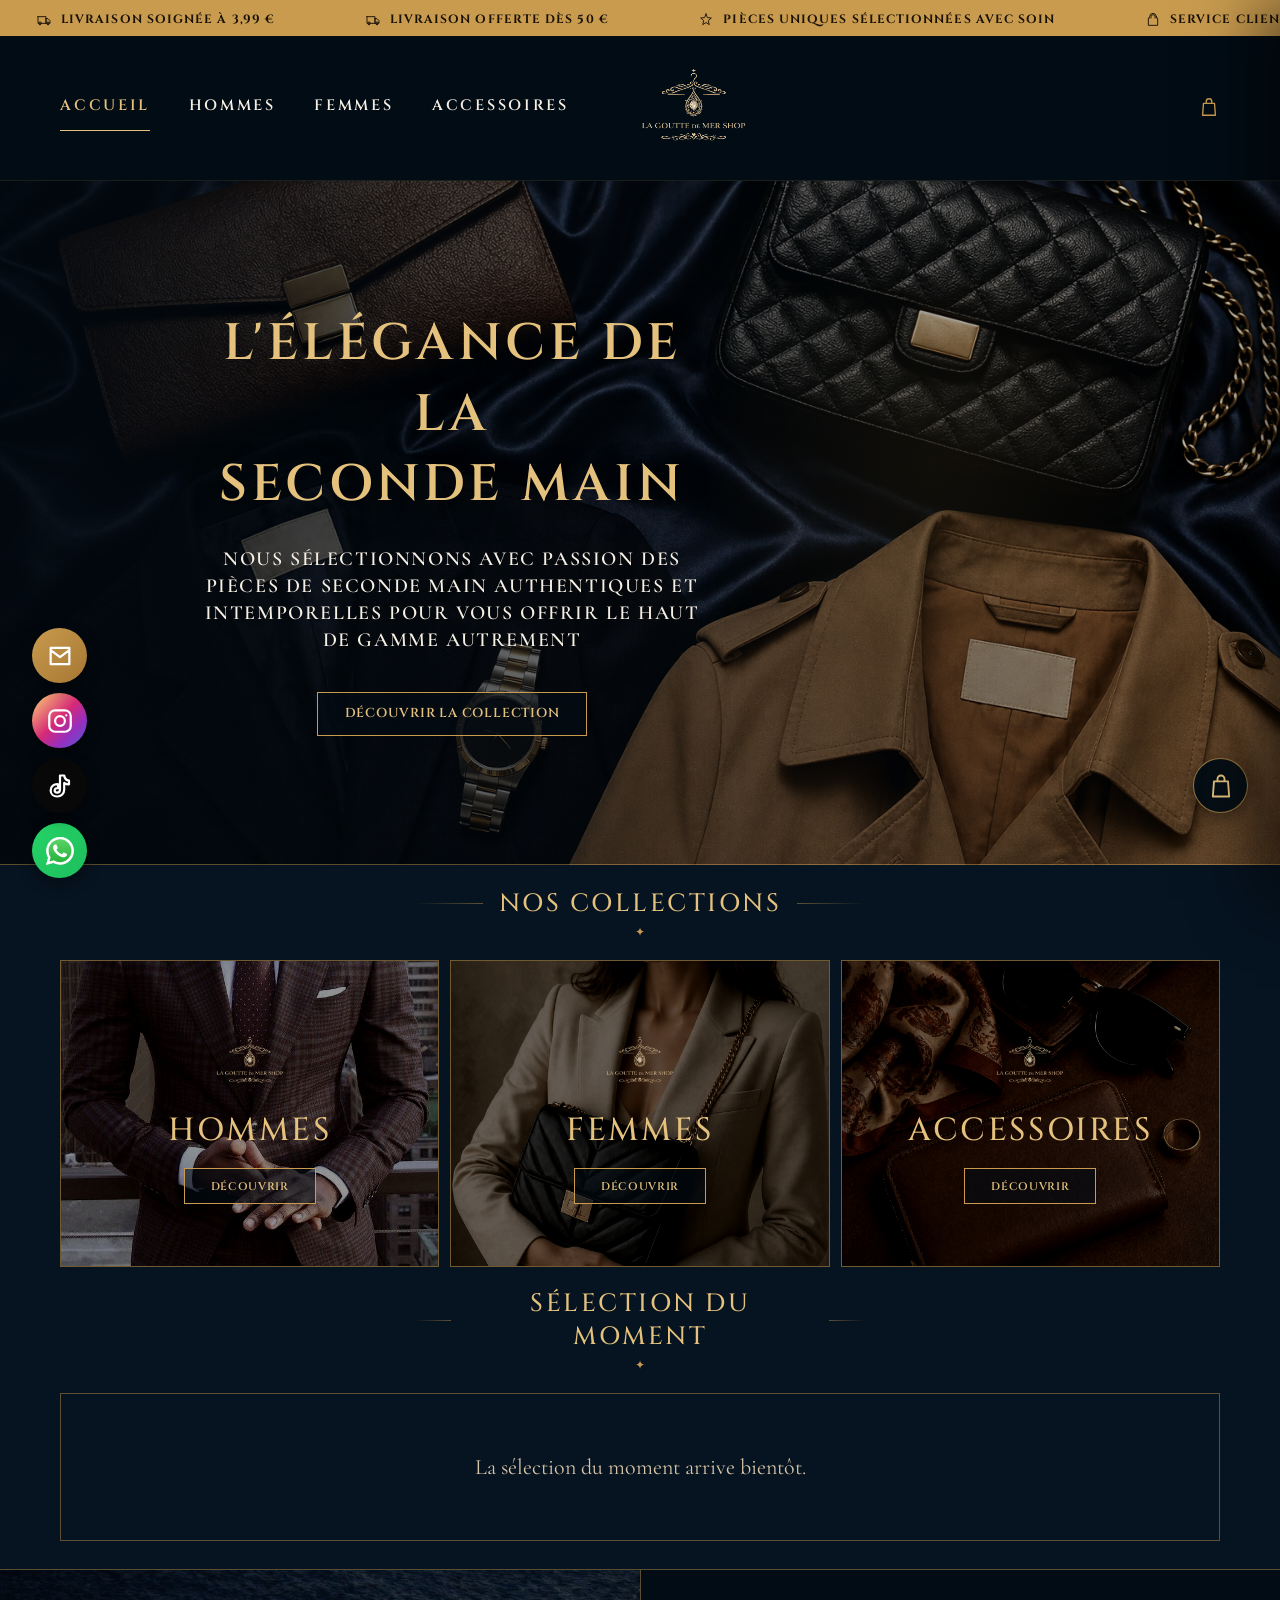
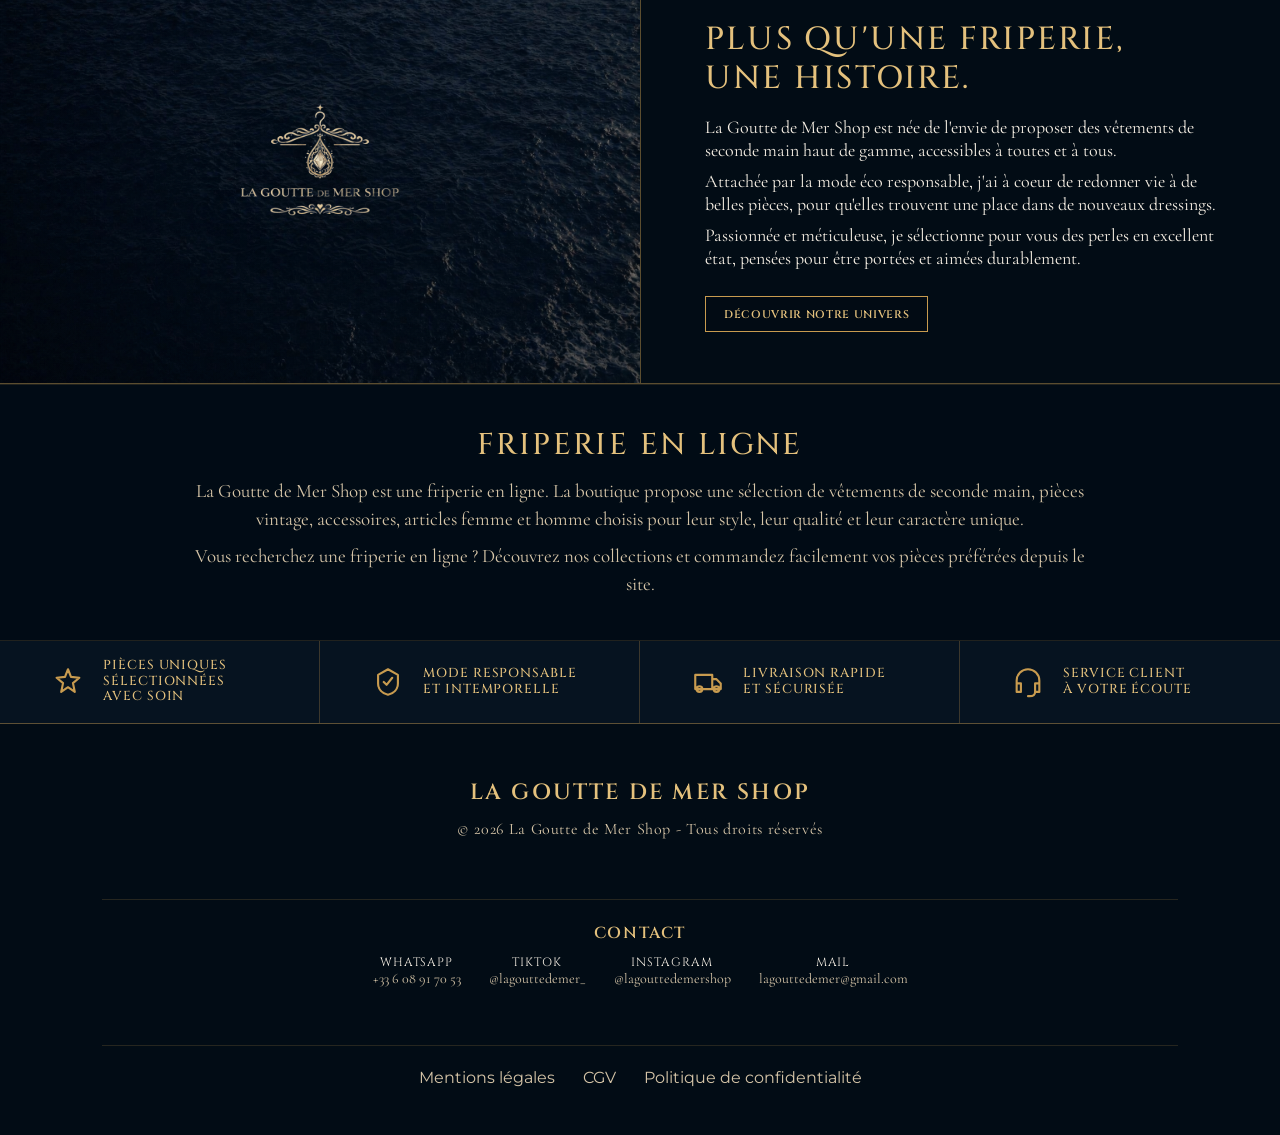
<file: index.html>
<!DOCTYPE html>
<html lang="fr">
<head>
    <meta charset="UTF-8">
    <meta name="viewport" content="width=device-width, initial-scale=1.0">
    <title>Friperie en ligne près de Toulouse - La Goutte de Mer Shop</title>
    <meta name="description" content="La Goutte de Mer Shop est une friperie en ligne basée près de Toulouse, à Seysses, avec des vêtements et accessoires de seconde main sélectionnés avec soin.">
    <meta name="keywords" content="friperie en ligne, friperie Seysses, friperie Toulouse, seconde main Toulouse, vêtements vintage Toulouse, vêtements seconde main, friperie femme, friperie homme, accessoires vintage">
    <meta property="og:title" content="La Goutte de Mer Shop - Friperie en ligne près de Toulouse">
    <meta property="og:description" content="Vêtements et accessoires de seconde main sélectionnés près de Toulouse. Livraison, conseil et commande facile.">
    <meta property="og:type" content="website">
    <meta property="og:image" content="assets/images/logo_fripperie1.png">
    <script type="application/ld+json">
    {
        "@context": "https://schema.org",
        "@type": "Store",
        "name": "La Goutte de Mer Shop",
        "description": "Friperie en ligne basée près de Toulouse, à Seysses, spécialisée dans les vêtements et accessoires de seconde main.",
        "whatsapp": "+33766884222",
        "email": "lagouttedemer@gmail.com",
        "address": {
            "@type": "PostalAddress",
            "addressLocality": "Seysses",
            "addressRegion": "Occitanie",
            "addressCountry": "FR"
        },
        "areaServed": ["Seysses", "Toulouse", "Haute-Garonne", "Occitanie"],
        "sameAs": [
            "https://www.instagram.com/lagouttedemershop/",
            "https://www.tiktok.com/@lagouttedemer_"
        ]
    }
    </script>
    <link rel="preconnect" href="https://fonts.googleapis.com">
    <link rel="preconnect" href="https://fonts.gstatic.com" crossorigin>
    <link href="https://fonts.googleapis.com/css2?family=Cinzel:wght@400;500;600;700&family=Cormorant+Garamond:wght@500;600;700&family=Montserrat:wght@400;500;600&display=swap" rel="stylesheet">
    <link rel="stylesheet" href="assets/css/styles.css?v=9">
</head>
<body>
        <div class="topbar" aria-label="Avantages boutique">
        <div class="topbar__track">
            <div class="topbar__item">
                <svg viewBox="0 0 24 24" aria-hidden="true"><path d="M3 7h12v10H3V7Zm12 3h3l3 3v4h-6v-7ZM6 19a2 2 0 1 0 0-4 2 2 0 0 0 0 4Zm12 0a2 2 0 1 0 0-4 2 2 0 0 0 0 4Z"/></svg>
                Livraison soignée à 3,99 €
            </div>
            <div class="topbar__item">
                <svg viewBox="0 0 24 24" aria-hidden="true"><path d="M3 7h12v10H3V7Zm12 3h3l3 3v4h-6v-7ZM6 19a2 2 0 1 0 0-4 2 2 0 0 0 0 4Zm12 0a2 2 0 1 0 0-4 2 2 0 0 0 0 4Z"/></svg>
                Livraison offerte dès 50 €
            </div>
            <div class="topbar__item">
                <svg viewBox="0 0 24 24" aria-hidden="true"><path d="M12 3l2.1 5.4L20 9l-4.5 3.8L16.8 19 12 15.7 7.2 19l1.3-6.2L4 9l5.9-.6L12 3Z"/></svg>
                Pièces uniques sélectionnées avec soin
            </div>
            <div class="topbar__item">
                <svg viewBox="0 0 24 24" aria-hidden="true"><path d="M17 7a5 5 0 0 0-10 0v2H5v11h14V9h-2V7Zm-8 2V7a3 3 0 0 1 6 0v2"/></svg>
                Service client dédié
            </div>
            <div class="topbar__item" aria-hidden="true">
                <svg viewBox="0 0 24 24" aria-hidden="true"><path d="M3 7h12v10H3V7Zm12 3h3l3 3v4h-6v-7ZM6 19a2 2 0 1 0 0-4 2 2 0 0 0 0 4Zm12 0a2 2 0 1 0 0-4 2 2 0 0 0 0 4Z"/></svg>
                Livraison soignée à 3,99 €
            </div>
            <div class="topbar__item" aria-hidden="true">
                <svg viewBox="0 0 24 24" aria-hidden="true"><path d="M3 7h12v10H3V7Zm12 3h3l3 3v4h-6v-7ZM6 19a2 2 0 1 0 0-4 2 2 0 0 0 0 4Zm12 0a2 2 0 1 0 0-4 2 2 0 0 0 0 4Z"/></svg>
                Livraison offerte dès 50 €
            </div>
            <div class="topbar__item" aria-hidden="true">
                <svg viewBox="0 0 24 24" aria-hidden="true"><path d="M12 3l2.1 5.4L20 9l-4.5 3.8L16.8 19 12 15.7 7.2 19l1.3-6.2L4 9l5.9-.6L12 3Z"/></svg>
                Pièces uniques sélectionnées avec soin
            </div>
            <div class="topbar__item" aria-hidden="true">
                <svg viewBox="0 0 24 24" aria-hidden="true"><path d="M17 7a5 5 0 0 0-10 0v2H5v11h14V9h-2V7Zm-8 2V7a3 3 0 0 1 6 0v2"/></svg>
                Service client dédié
            </div>
        </div>
    </div>

    <header class="site-header">
        <nav class="main-nav main-nav--left" aria-label="Collections">
            <a href="index.html" class="is-active">Accueil</a>
            <a href="hommes.html">Hommes</a>
            <a href="femmes.html">Femmes</a>
            <a href="accessoires.html">Accessoires</a>
        </nav>

        <!-- <a href="index.html" class="brand" aria-label="La Goutte de Mer Shop"> -->
            <a class="brand" aria-label="La Goutte de Mer Shop">
            <img src="assets/images/logo_fripperie1.png" alt="La Goutte de Mer Shop">
        </a>

        <div class="header-actions" aria-label="Actions">
            <a href="#" aria-label="Panier">
                <svg viewBox="0 0 24 24" aria-hidden="true"><path d="M6 8h12l1 13H5L6 8Zm3 0V6a3 3 0 0 1 6 0v2"/></svg>
            </a>
        </div>
    </header>

    <main>
        <section class="hero" aria-label="Collection luxe seconde main">
            <div class="hero__copy">
                <h1>L'élégance de la<br>seconde main</h1>
                <p>Nous sélectionnons avec passion des pièces de seconde main authentiques et intemporelles pour vous offrir le haut de gamme autrement</p>
                <a href="#collections" class="button button--hero">Découvrir la collection</a>
            </div>
        </section>

        <section class="collections" id="collections" aria-label="Nos collections">
            <div class="section-heading">
                <span></span>
                <h2>Nos collections</h2>
                <span></span>
            </div>

            <div class="collection-grid">
                <article class="collection-card">
                    <img src="assets/images/hommes.jpg" alt="Sélection hommes">
                    <div class="collection-card__content">
                        <img src="assets/images/logo_fripperie1.png" alt="" aria-hidden="true">
                        <h3>Hommes</h3>
                        <a href="hommes.html" class="button button--small">Découvrir</a>
                    </div>
                </article>

                <article class="collection-card">
                    <img src="assets/images/femmes-sans-marque.png" alt="Sélection femmes">
                    <div class="collection-card__content">
                        <img src="assets/images/logo_fripperie1.png" alt="" aria-hidden="true">
                        <h3>Femmes</h3>
                        <a href="femmes.html" class="button button--small">Découvrir</a>
                    </div>
                </article>

                <article class="collection-card">
                    <img src="assets/images/accessoires-sans-marque.png" alt="Sélection accessoires">
                    <div class="collection-card__content">
                        <img src="assets/images/logo_fripperie1.png" alt="" aria-hidden="true">
                        <h3>Accessoires</h3>
                        <a href="accessoires.html" class="button button--small">Découvrir</a>
                    </div>
                </article>
            </div>
        </section>

        <section class="selection" aria-label="Sélection du moment">
            <div class="section-heading">
                <span></span>
                <h2>Sélection du moment</h2>
                <span></span>
            </div>

            <div class="product-strip" data-selection-grid aria-label="Articles de la sélection du moment"></div>
        </section>

        <section class="story" aria-label="Notre histoire">
            <div class="story__image" aria-hidden="true">
                <img src="assets/images/logo_fripperie2.png" alt="">
            </div>
            <div class="story__content">
                <h2>Plus qu'une friperie,<br>une histoire.</h2>
                <p>La Goutte de Mer Shop est née de l'envie de proposer des vêtements de seconde main haut de gamme, accessibles à toutes et à tous.</p>
                <p>Attachée par la mode éco responsable, j'ai à coeur de redonner vie à de belles pièces, pour qu'elles trouvent une place dans de nouveaux dressings.</p>
                <p>Passionnée et méticuleuse, je sélectionne pour vous des perles en excellent état, pensées pour être portées et aimées durablement.</p>
                <a href="#footer" class="button button--small">Découvrir notre univers</a>
            </div>
        </section>

        <section class="seo-local" aria-label="Friperie en ligne">
            <h2>Friperie en ligne</h2>
            <p>La Goutte de Mer Shop est une friperie en ligne. La boutique propose une sélection de vêtements de seconde main, pièces vintage, accessoires, articles femme et homme choisis pour leur style, leur qualité et leur caractère unique.</p>
            <p>Vous recherchez une friperie en ligne ? Découvrez nos collections et commandez facilement vos pièces préférées depuis le site.</p>
        </section>

        <section class="features" aria-label="Services">
            <div class="feature">
                <svg viewBox="0 0 24 24" aria-hidden="true"><path d="M12 3l2.1 5.4L20 9l-4.5 3.8L16.8 19 12 15.7 7.2 19l1.3-6.2L4 9l5.9-.6L12 3Z"/></svg>
                <h3>Pièces uniques<br>sélectionnées avec soin</h3>
            </div>
            <div class="feature">
                <svg viewBox="0 0 24 24" aria-hidden="true"><path d="M12 3l7 4v6c0 4-2.9 7-7 8-4.1-1-7-4-7-8V7l7-4Zm-3 9 2 2 4-5"/></svg>
                <h3>Mode responsable<br>et intemporelle</h3>
            </div>
            <div class="feature">
                <svg viewBox="0 0 24 24" aria-hidden="true"><path d="M3 7h12v10H3V7Zm12 3h3l3 3v4h-6v-7ZM6 19a2 2 0 1 0 0-4 2 2 0 0 0 0 4Zm12 0a2 2 0 1 0 0-4 2 2 0 0 0 0 4Z"/></svg>
                <h3>Livraison rapide<br>et sécurisée</h3>
            </div>
            <div class="feature">
                <svg viewBox="0 0 24 24" aria-hidden="true"><path d="M4 13v-2a8 8 0 0 1 16 0v2M4 13h3v6H4v-6Zm13 0h3v6h-3v-6Zm0 6c0 2-1.5 3-4 3h-1"/></svg>
                <h3>Service client<br>à votre écoute</h3>
            </div>
        </section>
    </main>

    <footer class="site-footer" id="footer">
        <section class="footer-band footer-band--brand">
            <h2>La Goutte de Mer Shop</h2>
            <p>© 2026 La Goutte de Mer Shop - Tous droits réservés</p>
        </section>
        <section class="footer-band">
            <h3>Contact</h3>
            <nav class="footer-contact" aria-label="Moyens de contact">
                <a href="https://wa.me/33608917053" target="_blank" rel="noopener"><span>WhatsApp</span><small>+33 6 08 91 70 53</small></a>
                <!-- <a href="tel:+33608917053"><span>Téléphone</span><small>+33 6 08 91 70 53</small></a> -->
                <a href="https://www.tiktok.com/@lagouttedemer_" target="_blank" rel="noopener"><span>TikTok</span><small>@lagouttedemer_</small></a>
                <a href="https://www.instagram.com/lagouttedemershop/" target="_blank" rel="noopener"><span>Instagram</span><small>@lagouttedemershop</small></a>
                <a href="mailto:lagouttedemer@gmail.com"><span>Mail</span><small>lagouttedemer@gmail.com</small></a>
            </nav>
        </section>
        <nav class="footer-band footer-legal" aria-label="Liens légaux">
            <a href="mentions-legales.html">Mentions légales</a>
            <a href="cgv.html">CGV</a>
            <a href="confidentialite.html">Politique de confidentialité</a>
        </nav>
    </footer>

    <a href="https://wa.me/33608917053" class="floating-contact floating-contact--whatsapp" target="_blank" rel="noopener" aria-label="Contacter par WhatsApp"><img src="assets/images/whatsapp-icon.svg" alt=""></a>
    <a href="https://www.tiktok.com/@lagouttedemer_" class="floating-contact floating-contact--tiktok" target="_blank" rel="noopener" aria-label="Suivre sur TikTok"><svg viewBox="0 0 24 24" aria-hidden="true"><path d="M15.6 3c.3 2.4 1.6 4 4.1 4.4v3.2c-1.5 0-2.8-.4-4.1-1.2v5.6c0 3.4-2.5 6-6 6-3.2 0-5.6-2.2-5.6-5.2 0-3.4 2.8-5.7 6.4-5.3v3.4c-1.6-.4-3 .4-3 1.8 0 1.2 1 2 2.2 2 1.4 0 2.4-.9 2.4-2.7V3h3.6Z"/></svg></a>
    <a href="https://www.instagram.com/lagouttedemershop/" class="floating-contact floating-contact--instagram" target="_blank" rel="noopener" aria-label="Suivre sur Instagram"><svg viewBox="0 0 24 24" aria-hidden="true"><path d="M7.8 2.8h8.4a5 5 0 0 1 5 5v8.4a5 5 0 0 1-5 5H7.8a5 5 0 0 1-5-5V7.8a5 5 0 0 1 5-5Zm4.2 5a4.2 4.2 0 1 0 0 8.4 4.2 4.2 0 0 0 0-8.4Zm5.3-.7h.1"/></svg></a>
    <a href="mailto:lagouttedemer@gmail.com" class="floating-contact floating-contact--mail" aria-label="Envoyer un email"><svg viewBox="0 0 24 24" aria-hidden="true"><path d="M4 5h16v14H4V5Zm0 2 8 6 8-6"/></svg></a>
   <!-- <a href="tel:+33608917053" class="floating-contact floating-contact--call" aria-label="Appeler la boutique"><svg viewBox="0 0 24 24" aria-hidden="true"><path d="M6.6 10.8a15.1 15.1 0 0 0 6.6 6.6l2.2-2.2c.3-.3.7-.4 1.1-.3 1.2.4 2.4.6 3.7.6.6 0 1 .4 1 1V21c0 .6-.4 1-1 1C10.7 22 2 13.3 2 2c0-.6.4-1 1-1h3.5c.6 0 1 .4 1 1 0 1.3.2 2.5.6 3.7.1.4 0 .8-.3 1.1l-2.2 2.2Z"/></svg></a> -->
    <script src="assets/js/render-runtime-config.js?v=1"></script>
    <script src="assets/js/checkout-config.js?v=2"></script>
    <script src="assets/js/products.js?v=11"></script>
</body>
</html>
</file>
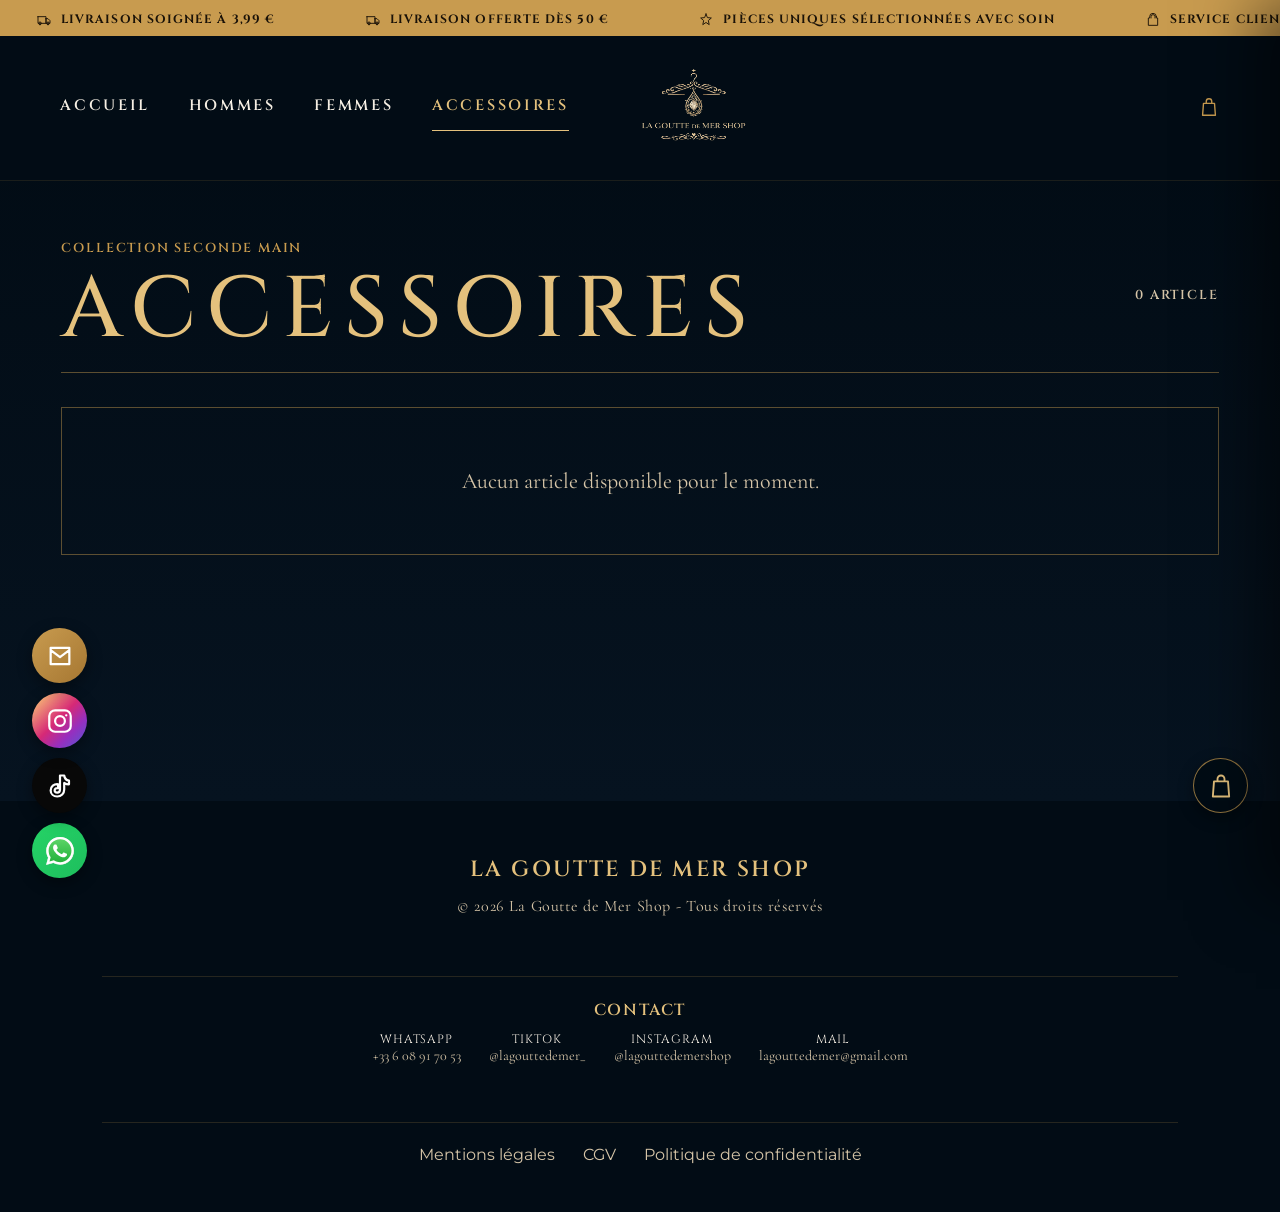
<file: accessoires.html>
<!DOCTYPE html>
<html lang="fr">
<head>
    <meta charset="UTF-8">
    <meta name="viewport" content="width=device-width, initial-scale=1.0">
    <title>Accessoires vintage - La Goutte de Mer Shop</title>
    <meta name="description" content="Accessoires de seconde main et pièces vintage sélectionnés par La Goutte de Mer Shop, friperie en ligne basée à Seysses près de Toulouse.">
    <meta name="keywords" content="accessoires vintage Toulouse, accessoires seconde main, friperie accessoires Toulouse, friperie Seysses, bijoux vintage Toulouse">
    <meta property="og:title" content="Accessoires vintage près de Toulouse - La Goutte de Mer Shop">
    <meta property="og:description" content="Accessoires de seconde main et pièces vintage disponibles en ligne près de Toulouse.">
    <meta property="og:type" content="website">
    <link rel="preconnect" href="https://fonts.googleapis.com">
    <link rel="preconnect" href="https://fonts.gstatic.com" crossorigin>
    <link href="https://fonts.googleapis.com/css2?family=Cinzel:wght@400;500;600;700&family=Cormorant+Garamond:wght@500;600;700&family=Montserrat:wght@400;500;600&display=swap" rel="stylesheet">
    <link rel="stylesheet" href="assets/css/styles.css?v=9">
</head>
<body>
        <div class="topbar" aria-label="Avantages boutique">
        <div class="topbar__track">
            <div class="topbar__item">
                <svg viewBox="0 0 24 24" aria-hidden="true"><path d="M3 7h12v10H3V7Zm12 3h3l3 3v4h-6v-7ZM6 19a2 2 0 1 0 0-4 2 2 0 0 0 0 4Zm12 0a2 2 0 1 0 0-4 2 2 0 0 0 0 4Z"/></svg>
                Livraison soignée à 3,99 €
            </div>
            <div class="topbar__item">
                <svg viewBox="0 0 24 24" aria-hidden="true"><path d="M3 7h12v10H3V7Zm12 3h3l3 3v4h-6v-7ZM6 19a2 2 0 1 0 0-4 2 2 0 0 0 0 4Zm12 0a2 2 0 1 0 0-4 2 2 0 0 0 0 4Z"/></svg>
                Livraison offerte dès 50 €
            </div>
            <div class="topbar__item">
                <svg viewBox="0 0 24 24" aria-hidden="true"><path d="M12 3l2.1 5.4L20 9l-4.5 3.8L16.8 19 12 15.7 7.2 19l1.3-6.2L4 9l5.9-.6L12 3Z"/></svg>
                Pièces uniques sélectionnées avec soin
            </div>
            <div class="topbar__item">
                <svg viewBox="0 0 24 24" aria-hidden="true"><path d="M17 7a5 5 0 0 0-10 0v2H5v11h14V9h-2V7Zm-8 2V7a3 3 0 0 1 6 0v2"/></svg>
                Service client dédié
            </div>
            <div class="topbar__item" aria-hidden="true">
                <svg viewBox="0 0 24 24" aria-hidden="true"><path d="M3 7h12v10H3V7Zm12 3h3l3 3v4h-6v-7ZM6 19a2 2 0 1 0 0-4 2 2 0 0 0 0 4Zm12 0a2 2 0 1 0 0-4 2 2 0 0 0 0 4Z"/></svg>
                Livraison soignée à 3,99 €
            </div>
            <div class="topbar__item" aria-hidden="true">
                <svg viewBox="0 0 24 24" aria-hidden="true"><path d="M3 7h12v10H3V7Zm12 3h3l3 3v4h-6v-7ZM6 19a2 2 0 1 0 0-4 2 2 0 0 0 0 4Zm12 0a2 2 0 1 0 0-4 2 2 0 0 0 0 4Z"/></svg>
                Livraison offerte dès 50 €
            </div>
            <div class="topbar__item" aria-hidden="true">
                <svg viewBox="0 0 24 24" aria-hidden="true"><path d="M12 3l2.1 5.4L20 9l-4.5 3.8L16.8 19 12 15.7 7.2 19l1.3-6.2L4 9l5.9-.6L12 3Z"/></svg>
                Pièces uniques sélectionnées avec soin
            </div>
            <div class="topbar__item" aria-hidden="true">
                <svg viewBox="0 0 24 24" aria-hidden="true"><path d="M17 7a5 5 0 0 0-10 0v2H5v11h14V9h-2V7Zm-8 2V7a3 3 0 0 1 6 0v2"/></svg>
                Service client dédié
            </div>
        </div>
    </div>

    <header class="site-header"> 
        <nav class="main-nav" aria-label="Navigation principale">
            <a href="index.html">Accueil</a>
            <a href="hommes.html">Hommes</a>
            <a href="femmes.html">Femmes</a>
            <a href="accessoires.html" class="is-active">Accessoires</a>
        </nav>

        <a href="index.html" class="brand" aria-label="La Goutte de Mer Shop">
            <img src="assets/images/logo_fripperie1.png" alt="La Goutte de Mer Shop">
        </a>

        <div class="header-actions" aria-label="Actions">
            <a href="#" aria-label="Panier"><svg viewBox="0 0 24 24" aria-hidden="true"><path d="M6 8h12l1 13H5L6 8Zm3 0V6a3 3 0 0 1 6 0v2"/></svg></a>
        </div>
    </header>

    <main class="catalog-page">
        <section class="catalog-head">
            <p>Collection seconde main</p>
            <h1>Accessoires</h1>
            <span data-products-status>Chargement</span>
        </section>

        <section class="catalog-grid" data-products-grid data-category="accessoires" aria-label="Articles accessoires"></section>
    </main>

    <footer class="site-footer" id="footer">
        <section class="footer-band footer-band--brand">
            <h2>La Goutte de Mer Shop</h2>
            <p>© 2026 La Goutte de Mer Shop - Tous droits réservés</p>
        </section>
        <section class="footer-band">
            <h3>Contact</h3>
            <nav class="footer-contact" aria-label="Moyens de contact">
                <a href="https://wa.me/33608917053" target="_blank" rel="noopener"><span>WhatsApp</span><small>+33 6 08 91 70 53</small></a>
                <!-- <a href="tel:+33608917053"><span>Téléphone</span><small>+33 6 08 91 70 53</small></a> -->
                <a href="https://www.tiktok.com/@lagouttedemer_" target="_blank" rel="noopener"><span>TikTok</span><small>@lagouttedemer_</small></a>
                <a href="https://www.instagram.com/lagouttedemershop/" target="_blank" rel="noopener"><span>Instagram</span><small>@lagouttedemershop</small></a>
                <a href="mailto:lagouttedemer@gmail.com"><span>Mail</span><small>lagouttedemer@gmail.com</small></a>
            </nav>
        </section>
        <nav class="footer-band footer-legal" aria-label="Liens légaux">
            <a href="mentions-legales.html">Mentions légales</a>
            <a href="cgv.html">CGV</a>
            <a href="confidentialite.html">Politique de confidentialité</a>
        </nav>
    </footer>

    <a href="https://wa.me/33608917053" class="floating-contact floating-contact--whatsapp" target="_blank" rel="noopener" aria-label="Contacter par WhatsApp"><img src="assets/images/whatsapp-icon.svg" alt=""></a>
    <a href="https://www.tiktok.com/@lagouttedemer_" class="floating-contact floating-contact--tiktok" target="_blank" rel="noopener" aria-label="Suivre sur TikTok"><svg viewBox="0 0 24 24" aria-hidden="true"><path d="M15.6 3c.3 2.4 1.6 4 4.1 4.4v3.2c-1.5 0-2.8-.4-4.1-1.2v5.6c0 3.4-2.5 6-6 6-3.2 0-5.6-2.2-5.6-5.2 0-3.4 2.8-5.7 6.4-5.3v3.4c-1.6-.4-3 .4-3 1.8 0 1.2 1 2 2.2 2 1.4 0 2.4-.9 2.4-2.7V3h3.6Z"/></svg></a>
    <a href="https://www.instagram.com/lagouttedemershop/" class="floating-contact floating-contact--instagram" target="_blank" rel="noopener" aria-label="Suivre sur Instagram"><svg viewBox="0 0 24 24" aria-hidden="true"><path d="M7.8 2.8h8.4a5 5 0 0 1 5 5v8.4a5 5 0 0 1-5 5H7.8a5 5 0 0 1-5-5V7.8a5 5 0 0 1 5-5Zm4.2 5a4.2 4.2 0 1 0 0 8.4 4.2 4.2 0 0 0 0-8.4Zm5.3-.7h.1"/></svg></a>
    <a href="mailto:lagouttedemer@gmail.com" class="floating-contact floating-contact--mail" aria-label="Envoyer un email"><svg viewBox="0 0 24 24" aria-hidden="true"><path d="M4 5h16v14H4V5Zm0 2 8 6 8-6"/></svg></a>
    <!-- <a href="tel:+33608917053" class="floating-contact floating-contact--call" aria-label="Appeler la boutique"><svg viewBox="0 0 24 24" aria-hidden="true"><path d="M6.6 10.8a15.1 15.1 0 0 0 6.6 6.6l2.2-2.2c.3-.3.7-.4 1.1-.3 1.2.4 2.4.6 3.7.6.6 0 1 .4 1 1V21c0 .6-.4 1-1 1C10.7 22 2 13.3 2 2c0-.6.4-1 1-1h3.5c.6 0 1 .4 1 1 0 1.3.2 2.5.6 3.7.1.4 0 .8-.3 1.1l-2.2 2.2Z"/></svg></a> -->
    <script src="assets/js/render-runtime-config.js?v=1"></script>
    <script src="assets/js/checkout-config.js?v=2"></script>
    <script src="assets/js/products.js?v=11"></script>
</body>
</html>
</file>
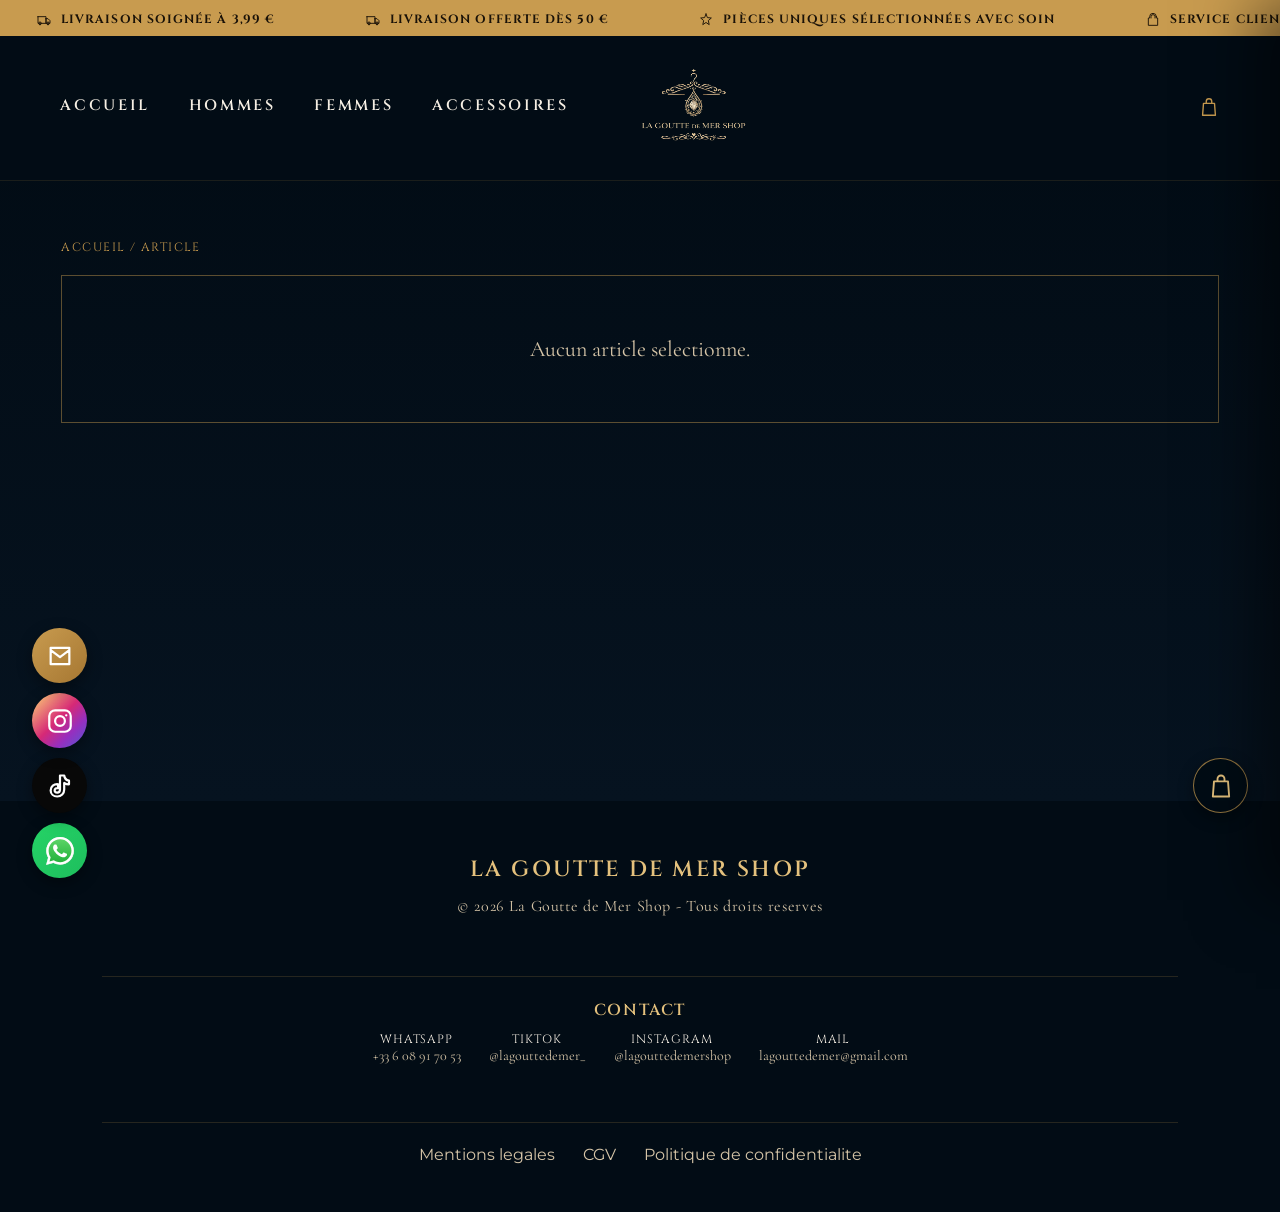
<file: article.html>
<!DOCTYPE html>
<html lang="fr">
<head>
    <meta charset="UTF-8">
    <meta name="viewport" content="width=device-width, initial-scale=1.0">
    <title>Article - La Goutte de Mer Shop</title>
    <meta name="description" content="Consultez le detail d'un article de seconde main selectionne par La Goutte de Mer Shop.">
    <meta property="og:title" content="Article - La Goutte de Mer Shop">
    <meta property="og:description" content="Fiche article seconde main et vintage.">
    <meta property="og:type" content="website">
    <link rel="preconnect" href="https://fonts.googleapis.com">
    <link rel="preconnect" href="https://fonts.gstatic.com" crossorigin>
    <link href="https://fonts.googleapis.com/css2?family=Cinzel:wght@400;500;600;700&family=Cormorant+Garamond:wght@500;600;700&family=Montserrat:wght@400;500;600&display=swap" rel="stylesheet">
    <link rel="stylesheet" href="assets/css/styles.css?v=9">
</head>
<body>
        <div class="topbar" aria-label="Avantages boutique">
        <div class="topbar__track">
            <div class="topbar__item">
                <svg viewBox="0 0 24 24" aria-hidden="true"><path d="M3 7h12v10H3V7Zm12 3h3l3 3v4h-6v-7ZM6 19a2 2 0 1 0 0-4 2 2 0 0 0 0 4Zm12 0a2 2 0 1 0 0-4 2 2 0 0 0 0 4Z"/></svg>
                Livraison soignée à 3,99 €
            </div>
            <div class="topbar__item">
                <svg viewBox="0 0 24 24" aria-hidden="true"><path d="M3 7h12v10H3V7Zm12 3h3l3 3v4h-6v-7ZM6 19a2 2 0 1 0 0-4 2 2 0 0 0 0 4Zm12 0a2 2 0 1 0 0-4 2 2 0 0 0 0 4Z"/></svg>
                Livraison offerte dès 50 €
            </div>
            <div class="topbar__item">
                <svg viewBox="0 0 24 24" aria-hidden="true"><path d="M12 3l2.1 5.4L20 9l-4.5 3.8L16.8 19 12 15.7 7.2 19l1.3-6.2L4 9l5.9-.6L12 3Z"/></svg>
                Pièces uniques sélectionnées avec soin
            </div>
            <div class="topbar__item">
                <svg viewBox="0 0 24 24" aria-hidden="true"><path d="M17 7a5 5 0 0 0-10 0v2H5v11h14V9h-2V7Zm-8 2V7a3 3 0 0 1 6 0v2"/></svg>
                Service client dédié
            </div>
            <div class="topbar__item" aria-hidden="true">
                <svg viewBox="0 0 24 24" aria-hidden="true"><path d="M3 7h12v10H3V7Zm12 3h3l3 3v4h-6v-7ZM6 19a2 2 0 1 0 0-4 2 2 0 0 0 0 4Zm12 0a2 2 0 1 0 0-4 2 2 0 0 0 0 4Z"/></svg>
                Livraison soignée à 3,99 €
            </div>
            <div class="topbar__item" aria-hidden="true">
                <svg viewBox="0 0 24 24" aria-hidden="true"><path d="M3 7h12v10H3V7Zm12 3h3l3 3v4h-6v-7ZM6 19a2 2 0 1 0 0-4 2 2 0 0 0 0 4Zm12 0a2 2 0 1 0 0-4 2 2 0 0 0 0 4Z"/></svg>
                Livraison offerte dès 50 €
            </div>
            <div class="topbar__item" aria-hidden="true">
                <svg viewBox="0 0 24 24" aria-hidden="true"><path d="M12 3l2.1 5.4L20 9l-4.5 3.8L16.8 19 12 15.7 7.2 19l1.3-6.2L4 9l5.9-.6L12 3Z"/></svg>
                Pièces uniques sélectionnées avec soin
            </div>
            <div class="topbar__item" aria-hidden="true">
                <svg viewBox="0 0 24 24" aria-hidden="true"><path d="M17 7a5 5 0 0 0-10 0v2H5v11h14V9h-2V7Zm-8 2V7a3 3 0 0 1 6 0v2"/></svg>
                Service client dédié
            </div>
        </div>
    </div>

    <header class="site-header">
        <nav class="main-nav" aria-label="Navigation principale">
            <a href="index.html">Accueil</a>
            <a href="hommes.html">Hommes</a>
            <a href="femmes.html">Femmes</a>
            <a href="accessoires.html">Accessoires</a>
        </nav>

        <a href="index.html" class="brand" aria-label="La Goutte de Mer Shop">
            <img src="assets/images/logo_fripperie1.png" alt="La Goutte de Mer Shop">
        </a>

        <div class="header-actions" aria-label="Actions">
            <a href="#" aria-label="Panier"><svg viewBox="0 0 24 24" aria-hidden="true"><path d="M6 8h12l1 13H5L6 8Zm3 0V6a3 3 0 0 1 6 0v2"/></svg></a>
        </div>
    </header>

    <main class="product-detail-page">
        <div class="product-detail-shell">
            <p class="product-detail-breadcrumb"><a href="index.html">Accueil</a> / <span>Article</span></p>
            <section data-product-detail aria-label="Fiche article"></section>
        </div>
    </main>

    <footer class="site-footer" id="footer">
        <section class="footer-band footer-band--brand">
            <h2>La Goutte de Mer Shop</h2>
            <p>© 2026 La Goutte de Mer Shop - Tous droits reserves</p>
        </section>
        <section class="footer-band">
            <h3>Contact</h3>
            <nav class="footer-contact" aria-label="Moyens de contact">
                <a href="https://wa.me/33608917053" target="_blank" rel="noopener"><span>WhatsApp</span><small>+33 6 08 91 70 53</small></a>
                <!-- <a href="tel:+33608917053"><span>Téléphone</span><small>+33 6 08 91 70 53</small></a> -->
                <a href="https://www.tiktok.com/@lagouttedemer_" target="_blank" rel="noopener"><span>TikTok</span><small>@lagouttedemer_</small></a>
                <a href="https://www.instagram.com/lagouttedemershop/" target="_blank" rel="noopener"><span>Instagram</span><small>@lagouttedemershop</small></a>
                <a href="mailto:lagouttedemer@gmail.com"><span>Mail</span><small>lagouttedemer@gmail.com</small></a>
            </nav>
        </section>
        <nav class="footer-band footer-legal" aria-label="Liens legaux">
            <a href="mentions-legales.html">Mentions legales</a>
            <a href="cgv.html">CGV</a>
            <a href="confidentialite.html">Politique de confidentialite</a>
        </nav>
    </footer>

    <a href="https://wa.me/33608917053" class="floating-contact floating-contact--whatsapp" target="_blank" rel="noopener" aria-label="Contacter par WhatsApp"><img src="assets/images/whatsapp-icon.svg" alt=""></a>
    <a href="https://www.tiktok.com/@lagouttedemer_" class="floating-contact floating-contact--tiktok" target="_blank" rel="noopener" aria-label="Suivre sur TikTok"><svg viewBox="0 0 24 24" aria-hidden="true"><path d="M15.6 3c.3 2.4 1.6 4 4.1 4.4v3.2c-1.5 0-2.8-.4-4.1-1.2v5.6c0 3.4-2.5 6-6 6-3.2 0-5.6-2.2-5.6-5.2 0-3.4 2.8-5.7 6.4-5.3v3.4c-1.6-.4-3 .4-3 1.8 0 1.2 1 2 2.2 2 1.4 0 2.4-.9 2.4-2.7V3h3.6Z"/></svg></a>
    <a href="https://www.instagram.com/lagouttedemershop/" class="floating-contact floating-contact--instagram" target="_blank" rel="noopener" aria-label="Suivre sur Instagram"><svg viewBox="0 0 24 24" aria-hidden="true"><path d="M7.8 2.8h8.4a5 5 0 0 1 5 5v8.4a5 5 0 0 1-5 5H7.8a5 5 0 0 1-5-5V7.8a5 5 0 0 1 5-5Zm4.2 5a4.2 4.2 0 1 0 0 8.4 4.2 4.2 0 0 0 0-8.4Zm5.3-.7h.1"/></svg></a>
    <a href="mailto:lagouttedemer@gmail.com" class="floating-contact floating-contact--mail" aria-label="Envoyer un email"><svg viewBox="0 0 24 24" aria-hidden="true"><path d="M4 5h16v14H4V5Zm0 2 8 6 8-6"/></svg></a>
     <!-- <a href="tel:+33608917053" class="floating-contact floating-contact--call" aria-label="Appeler la boutique"><svg viewBox="0 0 24 24" aria-hidden="true"><path d="M6.6 10.8a15.1 15.1 0 0 0 6.6 6.6l2.2-2.2c.3-.3.7-.4 1.1-.3 1.2.4 2.4.6 3.7.6.6 0 1 .4 1 1V21c0 .6-.4 1-1 1C10.7 22 2 13.3 2 2c0-.6.4-1 1-1h3.5c.6 0 1 .4 1 1 0 1.3.2 2.5.6 3.7.1.4 0 .8-.3 1.1l-2.2 2.2Z"/></svg></a> -->
    <script src="assets/js/render-runtime-config.js?v=1"></script>
    <script src="assets/js/checkout-config.js?v=2"></script>
    <script src="assets/js/products.js?v=11"></script>
</body>
</html>
</file>
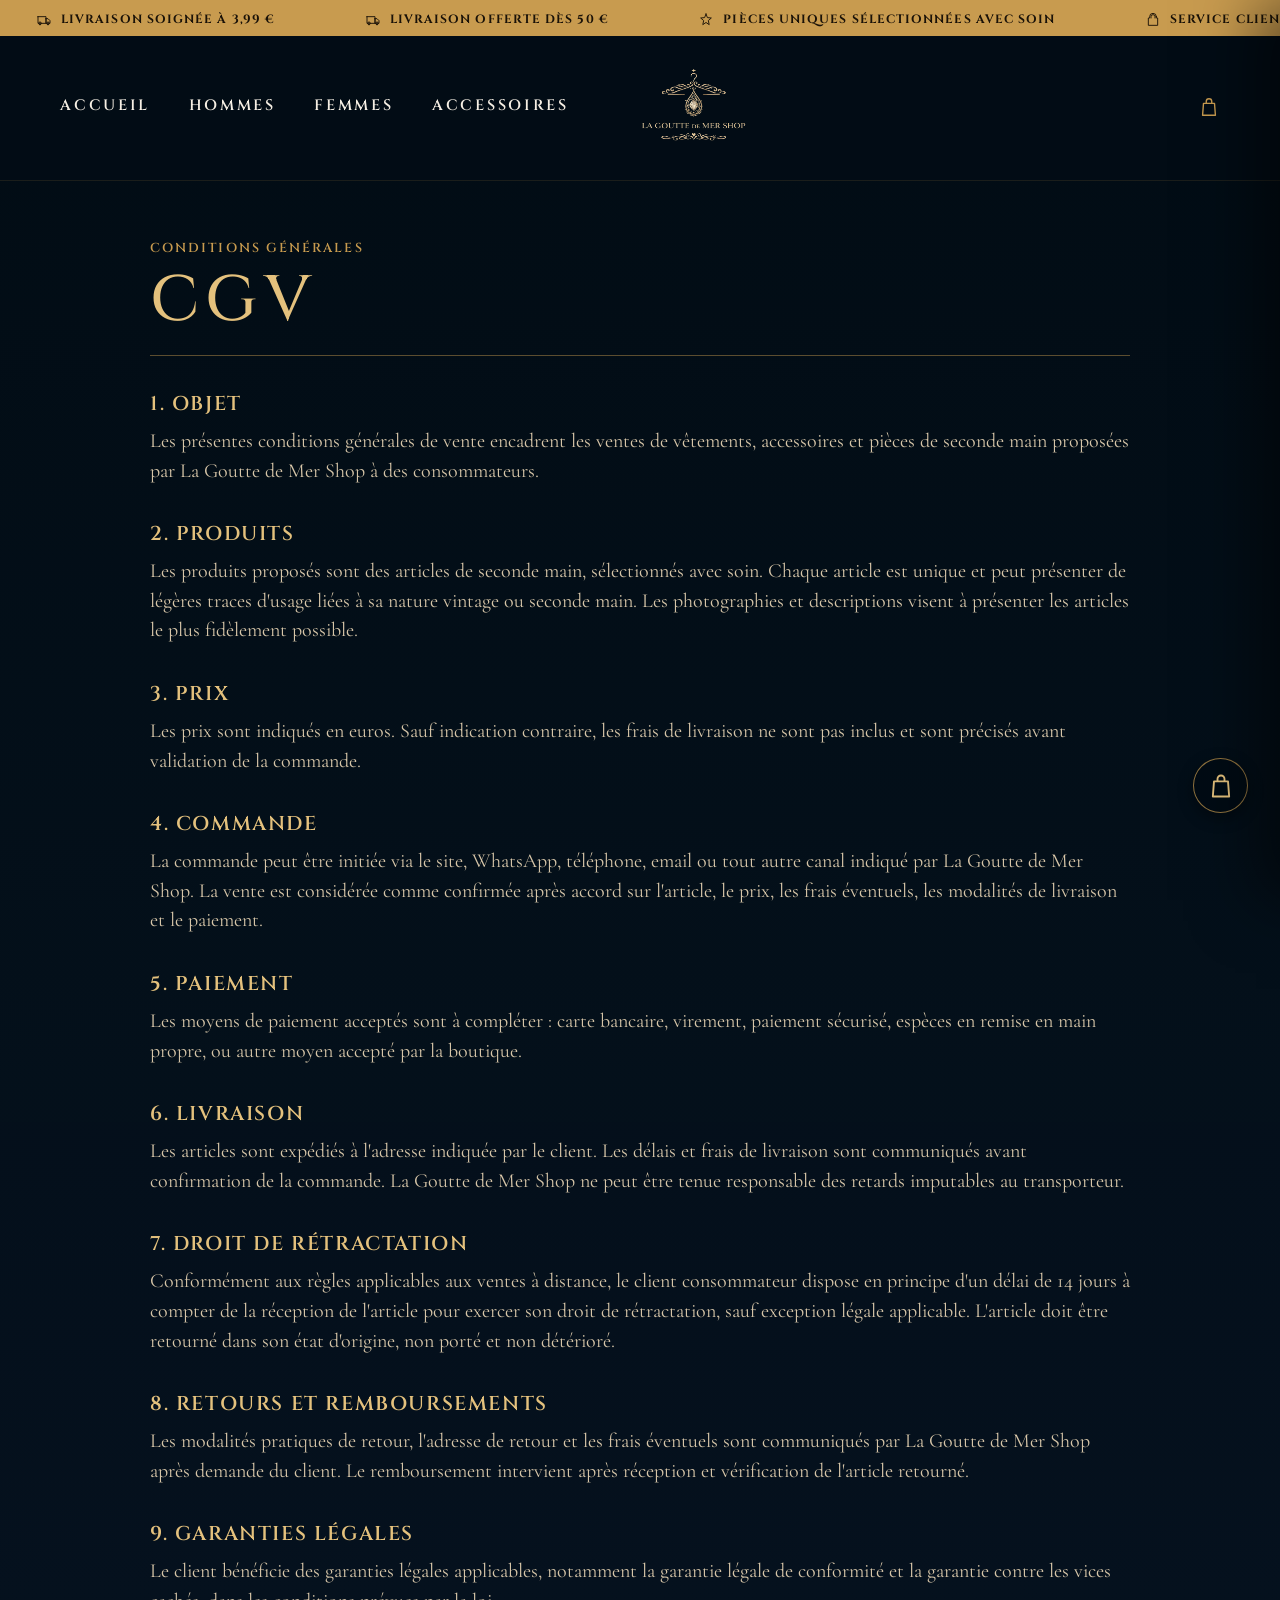
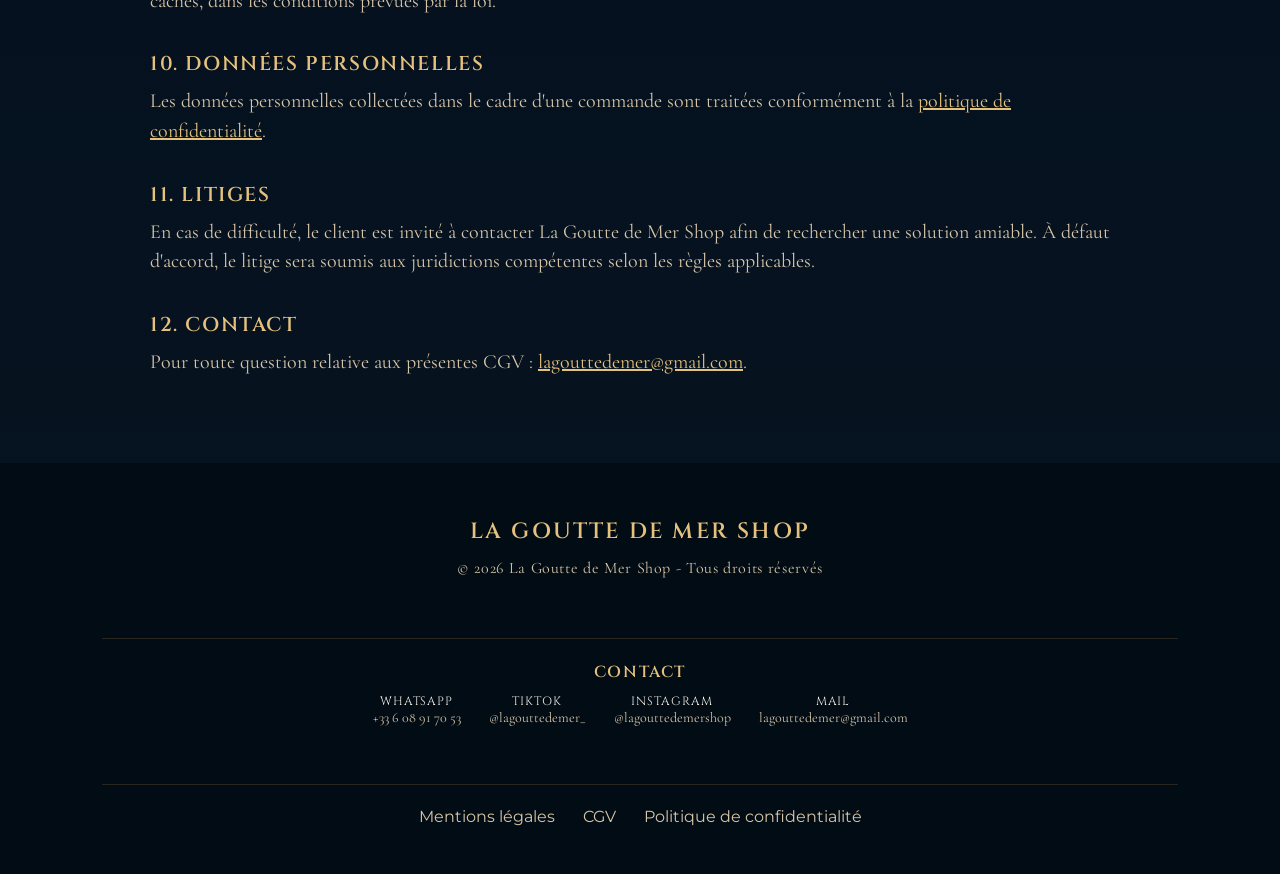
<file: cgv.html>
<!DOCTYPE html>
<html lang="fr">
<head>
    <meta charset="UTF-8">
    <meta name="viewport" content="width=device-width, initial-scale=1.0">
    <title>CGV - La Goutte de Mer Shop</title>
    <link rel="preconnect" href="https://fonts.googleapis.com">
    <link rel="preconnect" href="https://fonts.gstatic.com" crossorigin>
    <link href="https://fonts.googleapis.com/css2?family=Cinzel:wght@400;500;600;700&family=Cormorant+Garamond:wght@500;600;700&family=Montserrat:wght@400;500;600&display=swap" rel="stylesheet">
    <link rel="stylesheet" href="assets/css/styles.css?v=9">
</head>
<body>
        <div class="topbar" aria-label="Avantages boutique">
        <div class="topbar__track">
            <div class="topbar__item">
                <svg viewBox="0 0 24 24" aria-hidden="true"><path d="M3 7h12v10H3V7Zm12 3h3l3 3v4h-6v-7ZM6 19a2 2 0 1 0 0-4 2 2 0 0 0 0 4Zm12 0a2 2 0 1 0 0-4 2 2 0 0 0 0 4Z"/></svg>
                Livraison soignée à 3,99 €
            </div>
            <div class="topbar__item">
                <svg viewBox="0 0 24 24" aria-hidden="true"><path d="M3 7h12v10H3V7Zm12 3h3l3 3v4h-6v-7ZM6 19a2 2 0 1 0 0-4 2 2 0 0 0 0 4Zm12 0a2 2 0 1 0 0-4 2 2 0 0 0 0 4Z"/></svg>
                Livraison offerte dès 50 €
            </div>
            <div class="topbar__item">
                <svg viewBox="0 0 24 24" aria-hidden="true"><path d="M12 3l2.1 5.4L20 9l-4.5 3.8L16.8 19 12 15.7 7.2 19l1.3-6.2L4 9l5.9-.6L12 3Z"/></svg>
                Pièces uniques sélectionnées avec soin
            </div>
            <div class="topbar__item">
                <svg viewBox="0 0 24 24" aria-hidden="true"><path d="M17 7a5 5 0 0 0-10 0v2H5v11h14V9h-2V7Zm-8 2V7a3 3 0 0 1 6 0v2"/></svg>
                Service client dédié
            </div>
            <div class="topbar__item" aria-hidden="true">
                <svg viewBox="0 0 24 24" aria-hidden="true"><path d="M3 7h12v10H3V7Zm12 3h3l3 3v4h-6v-7ZM6 19a2 2 0 1 0 0-4 2 2 0 0 0 0 4Zm12 0a2 2 0 1 0 0-4 2 2 0 0 0 0 4Z"/></svg>
                Livraison soignée à 3,99 €
            </div>
            <div class="topbar__item" aria-hidden="true">
                <svg viewBox="0 0 24 24" aria-hidden="true"><path d="M3 7h12v10H3V7Zm12 3h3l3 3v4h-6v-7ZM6 19a2 2 0 1 0 0-4 2 2 0 0 0 0 4Zm12 0a2 2 0 1 0 0-4 2 2 0 0 0 0 4Z"/></svg>
                Livraison offerte dès 50 €
            </div>
            <div class="topbar__item" aria-hidden="true">
                <svg viewBox="0 0 24 24" aria-hidden="true"><path d="M12 3l2.1 5.4L20 9l-4.5 3.8L16.8 19 12 15.7 7.2 19l1.3-6.2L4 9l5.9-.6L12 3Z"/></svg>
                Pièces uniques sélectionnées avec soin
            </div>
            <div class="topbar__item" aria-hidden="true">
                <svg viewBox="0 0 24 24" aria-hidden="true"><path d="M17 7a5 5 0 0 0-10 0v2H5v11h14V9h-2V7Zm-8 2V7a3 3 0 0 1 6 0v2"/></svg>
                Service client dédié
            </div>
        </div>
    </div>

    <header class="site-header">
        <nav class="main-nav" aria-label="Navigation principale">
            <a href="index.html">Accueil</a>
            <a href="hommes.html">Hommes</a>
            <a href="femmes.html">Femmes</a>
            <a href="accessoires.html">Accessoires</a>
        </nav>

        <a href="index.html" class="brand" aria-label="La Goutte de Mer Shop">
            <img src="assets/images/logo_fripperie1.png" alt="La Goutte de Mer Shop">
        </a>

        <div class="header-actions" aria-label="Actions">
            <a href="#" aria-label="Panier"><svg viewBox="0 0 24 24" aria-hidden="true"><path d="M6 8h12l1 13H5L6 8Zm3 0V6a3 3 0 0 1 6 0v2"/></svg></a>
        </div>
    </header>

    <main class="legal-page">
        <section class="legal-head">
            <p>Conditions générales</p>
            <h1>CGV</h1>
        </section>

        <section class="legal-content">
            <!-- <p class="legal-note">Ces conditions sont un modèle de base à adapter aux modalités exactes de vente, paiement, livraison et retour de La Goutte de Mer Shop.</p> -->

            <h2>1. Objet</h2>
            <p>Les présentes conditions générales de vente encadrent les ventes de vêtements, accessoires et pièces de seconde main proposées par La Goutte de Mer Shop à des consommateurs.</p>

            <h2>2. Produits</h2>
            <p>Les produits proposés sont des articles de seconde main, sélectionnés avec soin. Chaque article est unique et peut présenter de légères traces d'usage liées à sa nature vintage ou seconde main. Les photographies et descriptions visent à présenter les articles le plus fidèlement possible.</p>

            <h2>3. Prix</h2>
            <p>Les prix sont indiqués en euros. Sauf indication contraire, les frais de livraison ne sont pas inclus et sont précisés avant validation de la commande.</p>

            <h2>4. Commande</h2>
            <p>La commande peut être initiée via le site, WhatsApp, téléphone, email ou tout autre canal indiqué par La Goutte de Mer Shop. La vente est considérée comme confirmée après accord sur l'article, le prix, les frais éventuels, les modalités de livraison et le paiement.</p>

            <h2>5. Paiement</h2>
            <p>Les moyens de paiement acceptés sont à compléter : carte bancaire, virement, paiement sécurisé, espèces en remise en main propre, ou autre moyen accepté par la boutique.</p>

            <h2>6. Livraison</h2>
            <p>Les articles sont expédiés à l'adresse indiquée par le client. Les délais et frais de livraison sont communiqués avant confirmation de la commande. La Goutte de Mer Shop ne peut être tenue responsable des retards imputables au transporteur.</p>

            <h2>7. Droit de rétractation</h2>
            <p>Conformément aux règles applicables aux ventes à distance, le client consommateur dispose en principe d'un délai de 14 jours à compter de la réception de l'article pour exercer son droit de rétractation, sauf exception légale applicable. L'article doit être retourné dans son état d'origine, non porté et non détérioré.</p>

            <h2>8. Retours et remboursements</h2>
            <p>Les modalités pratiques de retour, l'adresse de retour et les frais éventuels sont communiqués par La Goutte de Mer Shop après demande du client. Le remboursement intervient après réception et vérification de l'article retourné.</p>

            <h2>9. Garanties légales</h2>
            <p>Le client bénéficie des garanties légales applicables, notamment la garantie légale de conformité et la garantie contre les vices cachés, dans les conditions prévues par la loi.</p>

            <h2>10. Données personnelles</h2>
            <p>Les données personnelles collectées dans le cadre d'une commande sont traitées conformément à la <a href="confidentialite.html">politique de confidentialité</a>.</p>

            <h2>11. Litiges</h2>
            <p>En cas de difficulté, le client est invité à contacter La Goutte de Mer Shop afin de rechercher une solution amiable. À défaut d'accord, le litige sera soumis aux juridictions compétentes selon les règles applicables.</p>

            <h2>12. Contact</h2>
            <p>Pour toute question relative aux présentes CGV : <a href="mailto:lagouttedemer@gmail.com">lagouttedemer@gmail.com</a>.</p>
        </section>
    </main>

    <footer class="site-footer" id="footer">
        <section class="footer-band footer-band--brand">
            <h2>La Goutte de Mer Shop</h2>
            <p>© 2026 La Goutte de Mer Shop - Tous droits réservés</p>
        </section>
        <section class="footer-band">
            <h3>Contact</h3>
            <nav class="footer-contact" aria-label="Moyens de contact">
                <a href="https://wa.me/33608917053" target="_blank" rel="noopener"><span>WhatsApp</span><small>+33 6 08 91 70 53</small></a>
                <!-- <a href="tel:+33608917053"><span>Téléphone</span><small>+33 6 08 91 70 53</small></a> -->
                <a href="https://www.tiktok.com/@lagouttedemer_" target="_blank" rel="noopener"><span>TikTok</span><small>@lagouttedemer_</small></a>
                <a href="https://www.instagram.com/lagouttedemershop/" target="_blank" rel="noopener"><span>Instagram</span><small>@lagouttedemershop</small></a>
                <a href="mailto:lagouttedemer@gmail.com"><span>Mail</span><small>lagouttedemer@gmail.com</small></a>
            </nav>
        </section>
        <nav class="footer-band footer-legal" aria-label="Liens légaux">
            <a href="mentions-legales.html">Mentions légales</a>
            <a href="cgv.html">CGV</a>
            <a href="confidentialite.html">Politique de confidentialité</a>
        </nav>
    </footer>
    <script src="assets/js/render-runtime-config.js?v=1"></script>
    <script src="assets/js/checkout-config.js?v=1"></script>
    <script src="assets/js/products.js?v=10"></script>
</body>
</html>
</file>
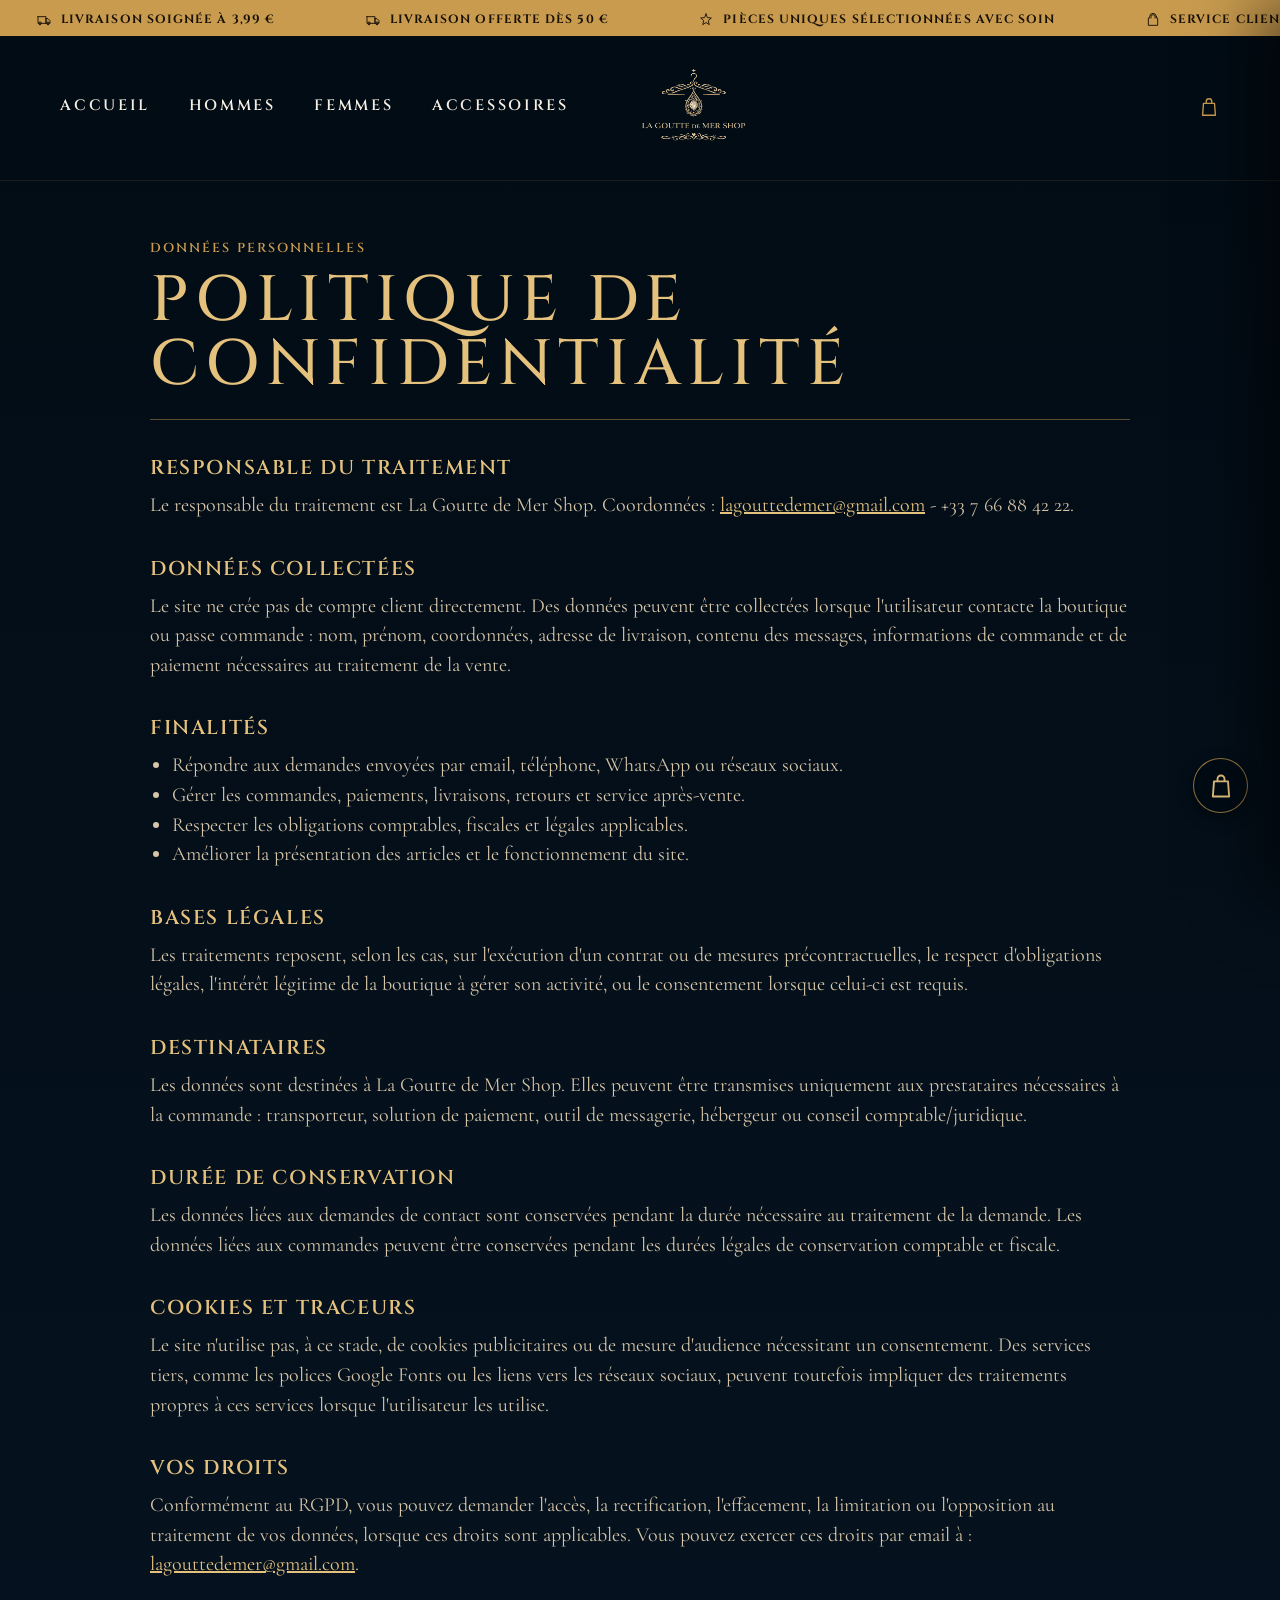
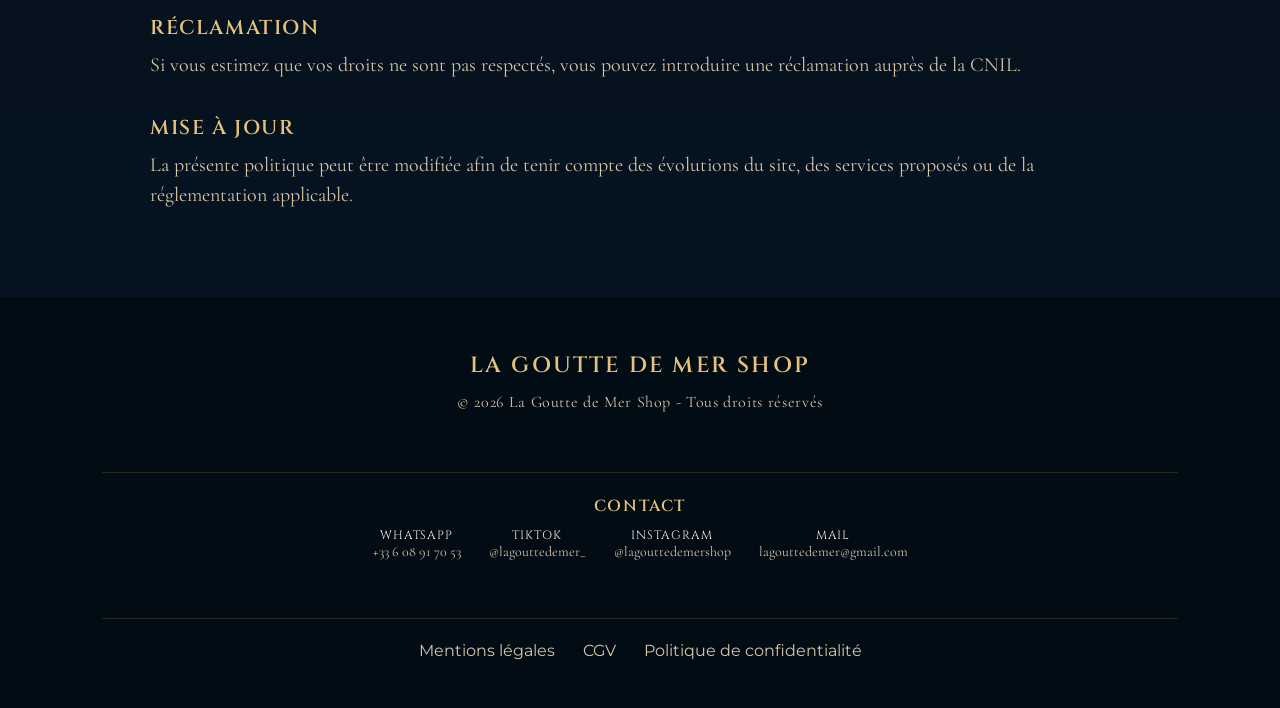
<file: confidentialite.html>
<!DOCTYPE html>
<html lang="fr">
<head>
    <meta charset="UTF-8">
    <meta name="viewport" content="width=device-width, initial-scale=1.0">
    <title>Confidentialité - La Goutte de Mer Shop</title>
    <link rel="preconnect" href="https://fonts.googleapis.com">
    <link rel="preconnect" href="https://fonts.gstatic.com" crossorigin>
    <link href="https://fonts.googleapis.com/css2?family=Cinzel:wght@400;500;600;700&family=Cormorant+Garamond:wght@500;600;700&family=Montserrat:wght@400;500;600&display=swap" rel="stylesheet">
    <link rel="stylesheet" href="assets/css/styles.css?v=9">
</head>
<body>
        <div class="topbar" aria-label="Avantages boutique">
        <div class="topbar__track">
            <div class="topbar__item">
                <svg viewBox="0 0 24 24" aria-hidden="true"><path d="M3 7h12v10H3V7Zm12 3h3l3 3v4h-6v-7ZM6 19a2 2 0 1 0 0-4 2 2 0 0 0 0 4Zm12 0a2 2 0 1 0 0-4 2 2 0 0 0 0 4Z"/></svg>
                Livraison soignée à 3,99 €
            </div>
            <div class="topbar__item">
                <svg viewBox="0 0 24 24" aria-hidden="true"><path d="M3 7h12v10H3V7Zm12 3h3l3 3v4h-6v-7ZM6 19a2 2 0 1 0 0-4 2 2 0 0 0 0 4Zm12 0a2 2 0 1 0 0-4 2 2 0 0 0 0 4Z"/></svg>
                Livraison offerte dès 50 €
            </div>
            <div class="topbar__item">
                <svg viewBox="0 0 24 24" aria-hidden="true"><path d="M12 3l2.1 5.4L20 9l-4.5 3.8L16.8 19 12 15.7 7.2 19l1.3-6.2L4 9l5.9-.6L12 3Z"/></svg>
                Pièces uniques sélectionnées avec soin
            </div>
            <div class="topbar__item">
                <svg viewBox="0 0 24 24" aria-hidden="true"><path d="M17 7a5 5 0 0 0-10 0v2H5v11h14V9h-2V7Zm-8 2V7a3 3 0 0 1 6 0v2"/></svg>
                Service client dédié
            </div>
            <div class="topbar__item" aria-hidden="true">
                <svg viewBox="0 0 24 24" aria-hidden="true"><path d="M3 7h12v10H3V7Zm12 3h3l3 3v4h-6v-7ZM6 19a2 2 0 1 0 0-4 2 2 0 0 0 0 4Zm12 0a2 2 0 1 0 0-4 2 2 0 0 0 0 4Z"/></svg>
                Livraison soignée à 3,99 €
            </div>
            <div class="topbar__item" aria-hidden="true">
                <svg viewBox="0 0 24 24" aria-hidden="true"><path d="M3 7h12v10H3V7Zm12 3h3l3 3v4h-6v-7ZM6 19a2 2 0 1 0 0-4 2 2 0 0 0 0 4Zm12 0a2 2 0 1 0 0-4 2 2 0 0 0 0 4Z"/></svg>
                Livraison offerte dès 50 €
            </div>
            <div class="topbar__item" aria-hidden="true">
                <svg viewBox="0 0 24 24" aria-hidden="true"><path d="M12 3l2.1 5.4L20 9l-4.5 3.8L16.8 19 12 15.7 7.2 19l1.3-6.2L4 9l5.9-.6L12 3Z"/></svg>
                Pièces uniques sélectionnées avec soin
            </div>
            <div class="topbar__item" aria-hidden="true">
                <svg viewBox="0 0 24 24" aria-hidden="true"><path d="M17 7a5 5 0 0 0-10 0v2H5v11h14V9h-2V7Zm-8 2V7a3 3 0 0 1 6 0v2"/></svg>
                Service client dédié
            </div>
        </div>
    </div>

    <header class="site-header">
        <nav class="main-nav" aria-label="Navigation principale">
            <a href="index.html">Accueil</a>
            <a href="hommes.html">Hommes</a>
            <a href="femmes.html">Femmes</a>
            <a href="accessoires.html">Accessoires</a>
        </nav>

        <a href="index.html" class="brand" aria-label="La Goutte de Mer Shop">
            <img src="assets/images/logo_fripperie1.png" alt="La Goutte de Mer Shop">
        </a>

        <div class="header-actions" aria-label="Actions">
            <a href="#" aria-label="Panier"><svg viewBox="0 0 24 24" aria-hidden="true"><path d="M6 8h12l1 13H5L6 8Zm3 0V6a3 3 0 0 1 6 0v2"/></svg></a>
        </div>
    </header>

    <main class="legal-page">
        <section class="legal-head">
            <p>Données personnelles</p>
            <h1>Politique de confidentialité</h1>
        </section>

        <section class="legal-content">
            <!-- <p class="legal-note">Cette politique présente une base simple pour un site vitrine/catalogue avec prise de contact par email, téléphone, Instagram, TikTok ou WhatsApp.</p> -->

            <h2>Responsable du traitement</h2>
            <p>Le responsable du traitement est La Goutte de Mer Shop. Coordonnées : <a href="mailto:lagouttedemer@gmail.com">lagouttedemer@gmail.com</a> - +33 7 66 88 42 22.</p>

            <h2>Données collectées</h2>
            <p>Le site ne crée pas de compte client directement. Des données peuvent être collectées lorsque l'utilisateur contacte la boutique ou passe commande : nom, prénom, coordonnées, adresse de livraison, contenu des messages, informations de commande et de paiement nécessaires au traitement de la vente.</p>

            <h2>Finalités</h2>
            <ul>
                <li>Répondre aux demandes envoyées par email, téléphone, WhatsApp ou réseaux sociaux.</li>
                <li>Gérer les commandes, paiements, livraisons, retours et service après-vente.</li>
                <li>Respecter les obligations comptables, fiscales et légales applicables.</li>
                <li>Améliorer la présentation des articles et le fonctionnement du site.</li>
            </ul>

            <h2>Bases légales</h2>
            <p>Les traitements reposent, selon les cas, sur l'exécution d'un contrat ou de mesures précontractuelles, le respect d'obligations légales, l'intérêt légitime de la boutique à gérer son activité, ou le consentement lorsque celui-ci est requis.</p>

            <h2>Destinataires</h2>
            <p>Les données sont destinées à La Goutte de Mer Shop. Elles peuvent être transmises uniquement aux prestataires nécessaires à la commande : transporteur, solution de paiement, outil de messagerie, hébergeur ou conseil comptable/juridique.</p>

            <h2>Durée de conservation</h2>
            <p>Les données liées aux demandes de contact sont conservées pendant la durée nécessaire au traitement de la demande. Les données liées aux commandes peuvent être conservées pendant les durées légales de conservation comptable et fiscale.</p>

            <h2>Cookies et traceurs</h2>
            <p>Le site n'utilise pas, à ce stade, de cookies publicitaires ou de mesure d'audience nécessitant un consentement. Des services tiers, comme les polices Google Fonts ou les liens vers les réseaux sociaux, peuvent toutefois impliquer des traitements propres à ces services lorsque l'utilisateur les utilise.</p>

            <h2>Vos droits</h2>
            <p>Conformément au RGPD, vous pouvez demander l'accès, la rectification, l'effacement, la limitation ou l'opposition au traitement de vos données, lorsque ces droits sont applicables. Vous pouvez exercer ces droits par email à : <a href="mailto:lagouttedemer@gmail.com">lagouttedemer@gmail.com</a>.</p>

            <h2>Réclamation</h2>
            <p>Si vous estimez que vos droits ne sont pas respectés, vous pouvez introduire une réclamation auprès de la CNIL.</p>

            <h2>Mise à jour</h2>
            <p>La présente politique peut être modifiée afin de tenir compte des évolutions du site, des services proposés ou de la réglementation applicable.</p>
        </section>
    </main>

    <footer class="site-footer" id="footer">
        <section class="footer-band footer-band--brand">
            <h2>La Goutte de Mer Shop</h2>
            <p>© 2026 La Goutte de Mer Shop - Tous droits réservés</p>
        </section>
        <section class="footer-band">
            <h3>Contact</h3>
            <nav class="footer-contact" aria-label="Moyens de contact">
                <a href="https://wa.me/33608917053" target="_blank" rel="noopener"><span>WhatsApp</span><small>+33 6 08 91 70 53</small></a>
                 <!-- <a href="tel:+33608917053"><span>Téléphone</span><small>+33 6 08 91 70 53</small></a> -->
                <a href="https://www.tiktok.com/@lagouttedemer_" target="_blank" rel="noopener"><span>TikTok</span><small>@lagouttedemer_</small></a>
                <a href="https://www.instagram.com/lagouttedemershop/" target="_blank" rel="noopener"><span>Instagram</span><small>@lagouttedemershop</small></a>
                <a href="mailto:lagouttedemer@gmail.com"><span>Mail</span><small>lagouttedemer@gmail.com</small></a>
            </nav>
        </section>
        <nav class="footer-band footer-legal" aria-label="Liens légaux">
            <a href="mentions-legales.html">Mentions légales</a>
            <a href="cgv.html">CGV</a>
            <a href="confidentialite.html">Politique de confidentialité</a>
        </nav>
    </footer>
    <script src="assets/js/render-runtime-config.js?v=1"></script>
    <script src="assets/js/checkout-config.js?v=1"></script>
    <script src="assets/js/products.js?v=10"></script>
</body>
</html>
</file>
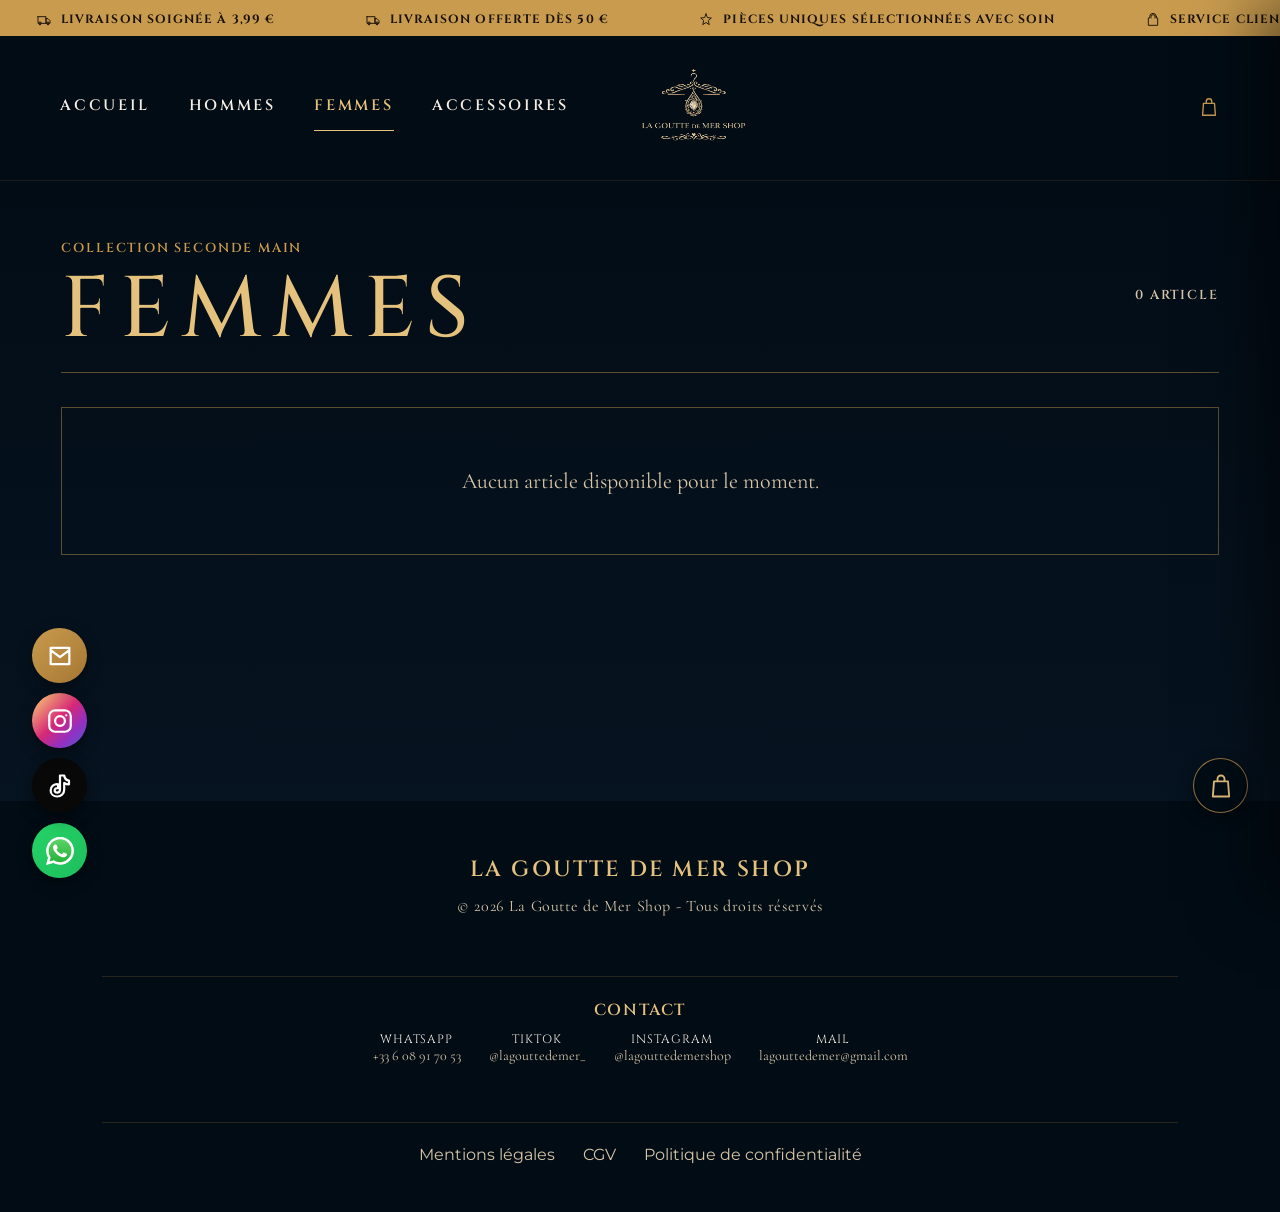
<file: femmes.html>
<!DOCTYPE html>
<html lang="fr">
<head>
    <meta charset="UTF-8">
    <meta name="viewport" content="width=device-width, initial-scale=1.0">
    <title>Friperie femme - La Goutte de Mer Shop</title>
    <meta name="description" content="Explorez la sélection femme de La Goutte de Mer Shop, friperie en ligne près de Toulouse : vêtements seconde main, sacs, blazers et pièces vintage.">
    <meta name="keywords" content="friperie femme Toulouse, friperie femme Seysses, vêtements femme seconde main, friperie en ligne femme, vintage femme Toulouse">
    <meta property="og:title" content="Friperie femme près de Toulouse - La Goutte de Mer Shop">
    <meta property="og:description" content="Sélection femme de vêtements et accessoires de seconde main près de Toulouse.">
    <meta property="og:type" content="website">
    <link rel="preconnect" href="https://fonts.googleapis.com">
    <link rel="preconnect" href="https://fonts.gstatic.com" crossorigin>
    <link href="https://fonts.googleapis.com/css2?family=Cinzel:wght@400;500;600;700&family=Cormorant+Garamond:wght@500;600;700&family=Montserrat:wght@400;500;600&display=swap" rel="stylesheet">
    <link rel="stylesheet" href="assets/css/styles.css?v=9">
</head>
<body>
        <div class="topbar" aria-label="Avantages boutique">
        <div class="topbar__track">
            <div class="topbar__item">
                <svg viewBox="0 0 24 24" aria-hidden="true"><path d="M3 7h12v10H3V7Zm12 3h3l3 3v4h-6v-7ZM6 19a2 2 0 1 0 0-4 2 2 0 0 0 0 4Zm12 0a2 2 0 1 0 0-4 2 2 0 0 0 0 4Z"/></svg>
                Livraison soignée à 3,99 €
            </div>
            <div class="topbar__item">
                <svg viewBox="0 0 24 24" aria-hidden="true"><path d="M3 7h12v10H3V7Zm12 3h3l3 3v4h-6v-7ZM6 19a2 2 0 1 0 0-4 2 2 0 0 0 0 4Zm12 0a2 2 0 1 0 0-4 2 2 0 0 0 0 4Z"/></svg>
                Livraison offerte dès 50 €
            </div>
            <div class="topbar__item">
                <svg viewBox="0 0 24 24" aria-hidden="true"><path d="M12 3l2.1 5.4L20 9l-4.5 3.8L16.8 19 12 15.7 7.2 19l1.3-6.2L4 9l5.9-.6L12 3Z"/></svg>
                Pièces uniques sélectionnées avec soin
            </div>
            <div class="topbar__item">
                <svg viewBox="0 0 24 24" aria-hidden="true"><path d="M17 7a5 5 0 0 0-10 0v2H5v11h14V9h-2V7Zm-8 2V7a3 3 0 0 1 6 0v2"/></svg>
                Service client dédié
            </div>
            <div class="topbar__item" aria-hidden="true">
                <svg viewBox="0 0 24 24" aria-hidden="true"><path d="M3 7h12v10H3V7Zm12 3h3l3 3v4h-6v-7ZM6 19a2 2 0 1 0 0-4 2 2 0 0 0 0 4Zm12 0a2 2 0 1 0 0-4 2 2 0 0 0 0 4Z"/></svg>
                Livraison soignée à 3,99 €
            </div>
            <div class="topbar__item" aria-hidden="true">
                <svg viewBox="0 0 24 24" aria-hidden="true"><path d="M3 7h12v10H3V7Zm12 3h3l3 3v4h-6v-7ZM6 19a2 2 0 1 0 0-4 2 2 0 0 0 0 4Zm12 0a2 2 0 1 0 0-4 2 2 0 0 0 0 4Z"/></svg>
                Livraison offerte dès 50 €
            </div>
            <div class="topbar__item" aria-hidden="true">
                <svg viewBox="0 0 24 24" aria-hidden="true"><path d="M12 3l2.1 5.4L20 9l-4.5 3.8L16.8 19 12 15.7 7.2 19l1.3-6.2L4 9l5.9-.6L12 3Z"/></svg>
                Pièces uniques sélectionnées avec soin
            </div>
            <div class="topbar__item" aria-hidden="true">
                <svg viewBox="0 0 24 24" aria-hidden="true"><path d="M17 7a5 5 0 0 0-10 0v2H5v11h14V9h-2V7Zm-8 2V7a3 3 0 0 1 6 0v2"/></svg>
                Service client dédié
            </div>
        </div>
    </div>

    <header class="site-header"> 
        <nav class="main-nav" aria-label="Navigation principale">
            <a href="index.html">Accueil</a>
            <a href="hommes.html">Hommes</a>
            <a href="femmes.html" class="is-active">Femmes</a>
            <a href="accessoires.html">Accessoires</a>
        </nav>

        <a href="index.html" class="brand" aria-label="La Goutte de Mer Shop">
            <img src="assets/images/logo_fripperie1.png" alt="La Goutte de Mer Shop">
        </a>

        <div class="header-actions" aria-label="Actions">
            <a href="#" aria-label="Panier"><svg viewBox="0 0 24 24" aria-hidden="true"><path d="M6 8h12l1 13H5L6 8Zm3 0V6a3 3 0 0 1 6 0v2"/></svg></a>
        </div>
    </header>

    <main class="catalog-page">
        <section class="catalog-head">
            <p>Collection seconde main</p>
            <h1>Femmes</h1>
            <span data-products-status>Chargement</span>
        </section>

        <section class="catalog-grid" data-products-grid data-category="femmes" aria-label="Articles femmes"></section>
    </main>

    <footer class="site-footer" id="footer">
        <section class="footer-band footer-band--brand">
            <h2>La Goutte de Mer Shop</h2>
            <p>© 2026 La Goutte de Mer Shop - Tous droits réservés</p>
        </section>
        <section class="footer-band">
            <h3>Contact</h3>
            <nav class="footer-contact" aria-label="Moyens de contact">
                <a href="https://wa.me/33608917053" target="_blank" rel="noopener"><span>WhatsApp</span><small>+33 6 08 91 70 53</small></a>
                <!-- <a href="tel:+33608917053"><span>Téléphone</span><small>+33 6 08 91 70 53</small></a> -->
                <a href="https://www.tiktok.com/@lagouttedemer_" target="_blank" rel="noopener"><span>TikTok</span><small>@lagouttedemer_</small></a>
                <a href="https://www.instagram.com/lagouttedemershop/" target="_blank" rel="noopener"><span>Instagram</span><small>@lagouttedemershop</small></a>
                <a href="mailto:lagouttedemer@gmail.com"><span>Mail</span><small>lagouttedemer@gmail.com</small></a>
            </nav>
        </section>
        <nav class="footer-band footer-legal" aria-label="Liens légaux">
            <a href="mentions-legales.html">Mentions légales</a>
            <a href="cgv.html">CGV</a>
            <a href="confidentialite.html">Politique de confidentialité</a>
        </nav>
    </footer>

    <a href="https://wa.me/33608917053" class="floating-contact floating-contact--whatsapp" target="_blank" rel="noopener" aria-label="Contacter par WhatsApp"><img src="assets/images/whatsapp-icon.svg" alt=""></a>
    <a href="https://www.tiktok.com/@lagouttedemer_" class="floating-contact floating-contact--tiktok" target="_blank" rel="noopener" aria-label="Suivre sur TikTok"><svg viewBox="0 0 24 24" aria-hidden="true"><path d="M15.6 3c.3 2.4 1.6 4 4.1 4.4v3.2c-1.5 0-2.8-.4-4.1-1.2v5.6c0 3.4-2.5 6-6 6-3.2 0-5.6-2.2-5.6-5.2 0-3.4 2.8-5.7 6.4-5.3v3.4c-1.6-.4-3 .4-3 1.8 0 1.2 1 2 2.2 2 1.4 0 2.4-.9 2.4-2.7V3h3.6Z"/></svg></a>
    <a href="https://www.instagram.com/lagouttedemershop/" class="floating-contact floating-contact--instagram" target="_blank" rel="noopener" aria-label="Suivre sur Instagram"><svg viewBox="0 0 24 24" aria-hidden="true"><path d="M7.8 2.8h8.4a5 5 0 0 1 5 5v8.4a5 5 0 0 1-5 5H7.8a5 5 0 0 1-5-5V7.8a5 5 0 0 1 5-5Zm4.2 5a4.2 4.2 0 1 0 0 8.4 4.2 4.2 0 0 0 0-8.4Zm5.3-.7h.1"/></svg></a>
    <a href="mailto:lagouttedemer@gmail.com" class="floating-contact floating-contact--mail" aria-label="Envoyer un email"><svg viewBox="0 0 24 24" aria-hidden="true"><path d="M4 5h16v14H4V5Zm0 2 8 6 8-6"/></svg></a>
    <!-- <a href="tel:+33608917053" class="floating-contact floating-contact--call" aria-label="Appeler la boutique"><svg viewBox="0 0 24 24" aria-hidden="true"><path d="M6.6 10.8a15.1 15.1 0 0 0 6.6 6.6l2.2-2.2c.3-.3.7-.4 1.1-.3 1.2.4 2.4.6 3.7.6.6 0 1 .4 1 1V21c0 .6-.4 1-1 1C10.7 22 2 13.3 2 2c0-.6.4-1 1-1h3.5c.6 0 1 .4 1 1 0 1.3.2 2.5.6 3.7.1.4 0 .8-.3 1.1l-2.2 2.2Z"/></svg></a> -->
    <script src="assets/js/render-runtime-config.js?v=1"></script>
    <script src="assets/js/checkout-config.js?v=2"></script>
    <script src="assets/js/products.js?v=11"></script>
</body>
</html>
</file>
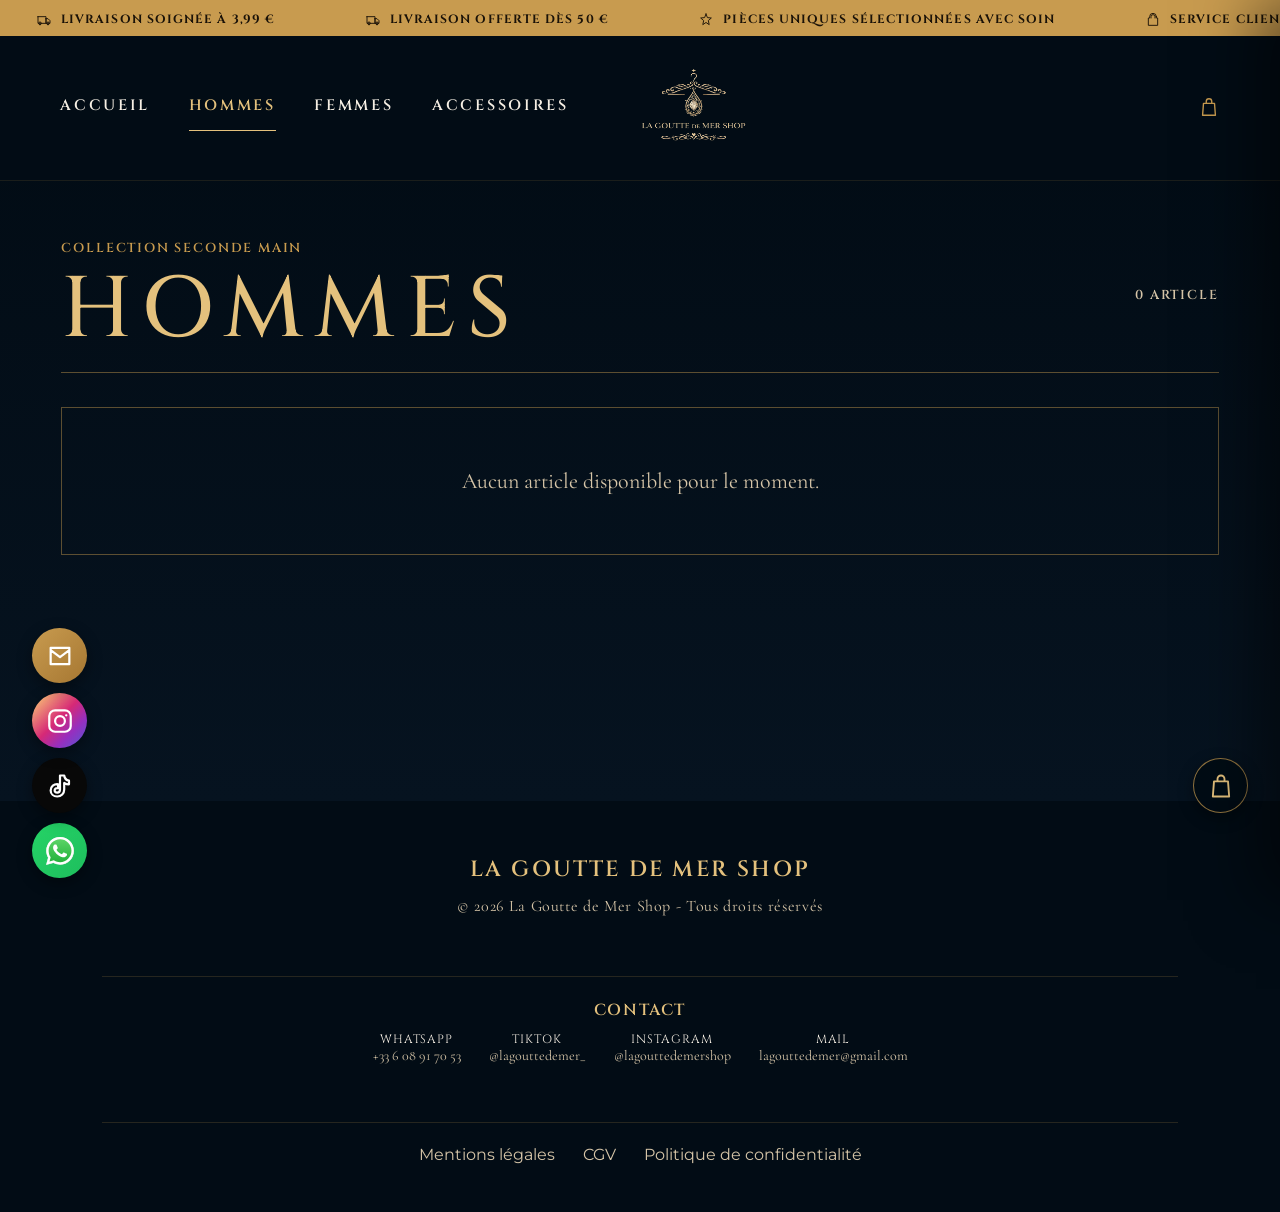
<file: hommes.html>
<!DOCTYPE html>
<html lang="fr">
<head>
    <meta charset="UTF-8">
    <meta name="viewport" content="width=device-width, initial-scale=1.0">
    <title>Friperie homme - La Goutte de Mer Shop</title>
    <meta name="description" content="Découvrez la sélection homme de La Goutte de Mer Shop, friperie en ligne basée à Seysses près de Toulouse : vestes, manteaux et pièces seconde main.">
    <meta name="keywords" content="friperie homme Toulouse, friperie homme Seysses, vêtements homme seconde main, friperie en ligne homme, vêtements vintage homme Toulouse">
    <meta property="og:title" content="Friperie homme près de Toulouse - La Goutte de Mer Shop">
    <meta property="og:description" content="Sélection homme de vêtements de seconde main et pièces vintage près de Toulouse.">
    <meta property="og:type" content="website">
    <link rel="preconnect" href="https://fonts.googleapis.com">
    <link rel="preconnect" href="https://fonts.gstatic.com" crossorigin>
    <link href="https://fonts.googleapis.com/css2?family=Cinzel:wght@400;500;600;700&family=Cormorant+Garamond:wght@500;600;700&family=Montserrat:wght@400;500;600&display=swap" rel="stylesheet">
    <link rel="stylesheet" href="assets/css/styles.css?v=9">
</head>
<body>
        <div class="topbar" aria-label="Avantages boutique">
        <div class="topbar__track">
            <div class="topbar__item">
                <svg viewBox="0 0 24 24" aria-hidden="true"><path d="M3 7h12v10H3V7Zm12 3h3l3 3v4h-6v-7ZM6 19a2 2 0 1 0 0-4 2 2 0 0 0 0 4Zm12 0a2 2 0 1 0 0-4 2 2 0 0 0 0 4Z"/></svg>
                Livraison soignée à 3,99 €
            </div>
            <div class="topbar__item">
                <svg viewBox="0 0 24 24" aria-hidden="true"><path d="M3 7h12v10H3V7Zm12 3h3l3 3v4h-6v-7ZM6 19a2 2 0 1 0 0-4 2 2 0 0 0 0 4Zm12 0a2 2 0 1 0 0-4 2 2 0 0 0 0 4Z"/></svg>
                Livraison offerte dès 50 €
            </div>
            <div class="topbar__item">
                <svg viewBox="0 0 24 24" aria-hidden="true"><path d="M12 3l2.1 5.4L20 9l-4.5 3.8L16.8 19 12 15.7 7.2 19l1.3-6.2L4 9l5.9-.6L12 3Z"/></svg>
                Pièces uniques sélectionnées avec soin
            </div>
            <div class="topbar__item">
                <svg viewBox="0 0 24 24" aria-hidden="true"><path d="M17 7a5 5 0 0 0-10 0v2H5v11h14V9h-2V7Zm-8 2V7a3 3 0 0 1 6 0v2"/></svg>
                Service client dédié
            </div>
            <div class="topbar__item" aria-hidden="true">
                <svg viewBox="0 0 24 24" aria-hidden="true"><path d="M3 7h12v10H3V7Zm12 3h3l3 3v4h-6v-7ZM6 19a2 2 0 1 0 0-4 2 2 0 0 0 0 4Zm12 0a2 2 0 1 0 0-4 2 2 0 0 0 0 4Z"/></svg>
                Livraison soignée à 3,99 €
            </div>
            <div class="topbar__item" aria-hidden="true">
                <svg viewBox="0 0 24 24" aria-hidden="true"><path d="M3 7h12v10H3V7Zm12 3h3l3 3v4h-6v-7ZM6 19a2 2 0 1 0 0-4 2 2 0 0 0 0 4Zm12 0a2 2 0 1 0 0-4 2 2 0 0 0 0 4Z"/></svg>
                Livraison offerte dès 50 €
            </div>
            <div class="topbar__item" aria-hidden="true">
                <svg viewBox="0 0 24 24" aria-hidden="true"><path d="M12 3l2.1 5.4L20 9l-4.5 3.8L16.8 19 12 15.7 7.2 19l1.3-6.2L4 9l5.9-.6L12 3Z"/></svg>
                Pièces uniques sélectionnées avec soin
            </div>
            <div class="topbar__item" aria-hidden="true">
                <svg viewBox="0 0 24 24" aria-hidden="true"><path d="M17 7a5 5 0 0 0-10 0v2H5v11h14V9h-2V7Zm-8 2V7a3 3 0 0 1 6 0v2"/></svg>
                Service client dédié
            </div>
        </div>
    </div>

    <header class="site-header"> 
        <nav class="main-nav" aria-label="Navigation principale">
            <a href="index.html">Accueil</a>
            <a href="hommes.html" class="is-active">Hommes</a>
            <a href="femmes.html">Femmes</a>
            <a href="accessoires.html">Accessoires</a>
        </nav>

        <a href="index.html" class="brand" aria-label="La Goutte de Mer Shop">
            <img src="assets/images/logo_fripperie1.png" alt="La Goutte de Mer Shop">
        </a>

        <div class="header-actions" aria-label="Actions">
            <a href="#" aria-label="Panier"><svg viewBox="0 0 24 24" aria-hidden="true"><path d="M6 8h12l1 13H5L6 8Zm3 0V6a3 3 0 0 1 6 0v2"/></svg></a>
        </div>
    </header>

    <main class="catalog-page">
        <section class="catalog-head">
            <p>Collection seconde main</p>
            <h1>Hommes</h1>
            <span data-products-status>Chargement</span>
        </section>

        <section class="catalog-grid" data-products-grid data-category="hommes" aria-label="Articles hommes"></section>
    </main>

    <footer class="site-footer" id="footer">
        <section class="footer-band footer-band--brand">
            <h2>La Goutte de Mer Shop</h2>
            <p>© 2026 La Goutte de Mer Shop - Tous droits réservés</p>
        </section>
        <section class="footer-band">
            <h3>Contact</h3>
            <nav class="footer-contact" aria-label="Moyens de contact">
                <a href="https://wa.me/33608917053" target="_blank" rel="noopener"><span>WhatsApp</span><small>+33 6 08 91 70 53</small></a>
                <!-- <a href="tel:+33608917053"><span>Téléphone</span><small>+33 6 08 91 70 53</small></a> -->
                <a href="https://www.tiktok.com/@lagouttedemer_" target="_blank" rel="noopener"><span>TikTok</span><small>@lagouttedemer_</small></a>
                <a href="https://www.instagram.com/lagouttedemershop/" target="_blank" rel="noopener"><span>Instagram</span><small>@lagouttedemershop</small></a>
                <a href="mailto:lagouttedemer@gmail.com"><span>Mail</span><small>lagouttedemer@gmail.com</small></a>
            </nav>
        </section>
        <nav class="footer-band footer-legal" aria-label="Liens légaux">
            <a href="mentions-legales.html">Mentions légales</a>
            <a href="cgv.html">CGV</a>
            <a href="confidentialite.html">Politique de confidentialité</a>
        </nav>
    </footer>

    <a href="https://wa.me/33766884222" class="floating-contact floating-contact--whatsapp" target="_blank" rel="noopener" aria-label="Contacter par WhatsApp"><img src="assets/images/whatsapp-icon.svg" alt=""></a>
    <a href="https://www.tiktok.com/@lagouttedemer_" class="floating-contact floating-contact--tiktok" target="_blank" rel="noopener" aria-label="Suivre sur TikTok"><svg viewBox="0 0 24 24" aria-hidden="true"><path d="M15.6 3c.3 2.4 1.6 4 4.1 4.4v3.2c-1.5 0-2.8-.4-4.1-1.2v5.6c0 3.4-2.5 6-6 6-3.2 0-5.6-2.2-5.6-5.2 0-3.4 2.8-5.7 6.4-5.3v3.4c-1.6-.4-3 .4-3 1.8 0 1.2 1 2 2.2 2 1.4 0 2.4-.9 2.4-2.7V3h3.6Z"/></svg></a>
    <a href="https://www.instagram.com/lagouttedemershop/" class="floating-contact floating-contact--instagram" target="_blank" rel="noopener" aria-label="Suivre sur Instagram"><svg viewBox="0 0 24 24" aria-hidden="true"><path d="M7.8 2.8h8.4a5 5 0 0 1 5 5v8.4a5 5 0 0 1-5 5H7.8a5 5 0 0 1-5-5V7.8a5 5 0 0 1 5-5Zm4.2 5a4.2 4.2 0 1 0 0 8.4 4.2 4.2 0 0 0 0-8.4Zm5.3-.7h.1"/></svg></a>
    <a href="mailto:lagouttedemer@gmail.com" class="floating-contact floating-contact--mail" aria-label="Envoyer un email"><svg viewBox="0 0 24 24" aria-hidden="true"><path d="M4 5h16v14H4V5Zm0 2 8 6 8-6"/></svg></a>
    <!-- <a href="tel:+33608917053" class="floating-contact floating-contact--call" aria-label="Appeler la boutique"><svg viewBox="0 0 24 24" aria-hidden="true"><path d="M6.6 10.8a15.1 15.1 0 0 0 6.6 6.6l2.2-2.2c.3-.3.7-.4 1.1-.3 1.2.4 2.4.6 3.7.6.6 0 1 .4 1 1V21c0 .6-.4 1-1 1C10.7 22 2 13.3 2 2c0-.6.4-1 1-1h3.5c.6 0 1 .4 1 1 0 1.3.2 2.5.6 3.7.1.4 0 .8-.3 1.1l-2.2 2.2Z"/></svg></a> -->
    <script src="assets/js/render-runtime-config.js?v=1"></script>
    <script src="assets/js/checkout-config.js?v=2"></script>
    <script src="assets/js/products.js?v=11"></script>
</body>
</html>
</file>
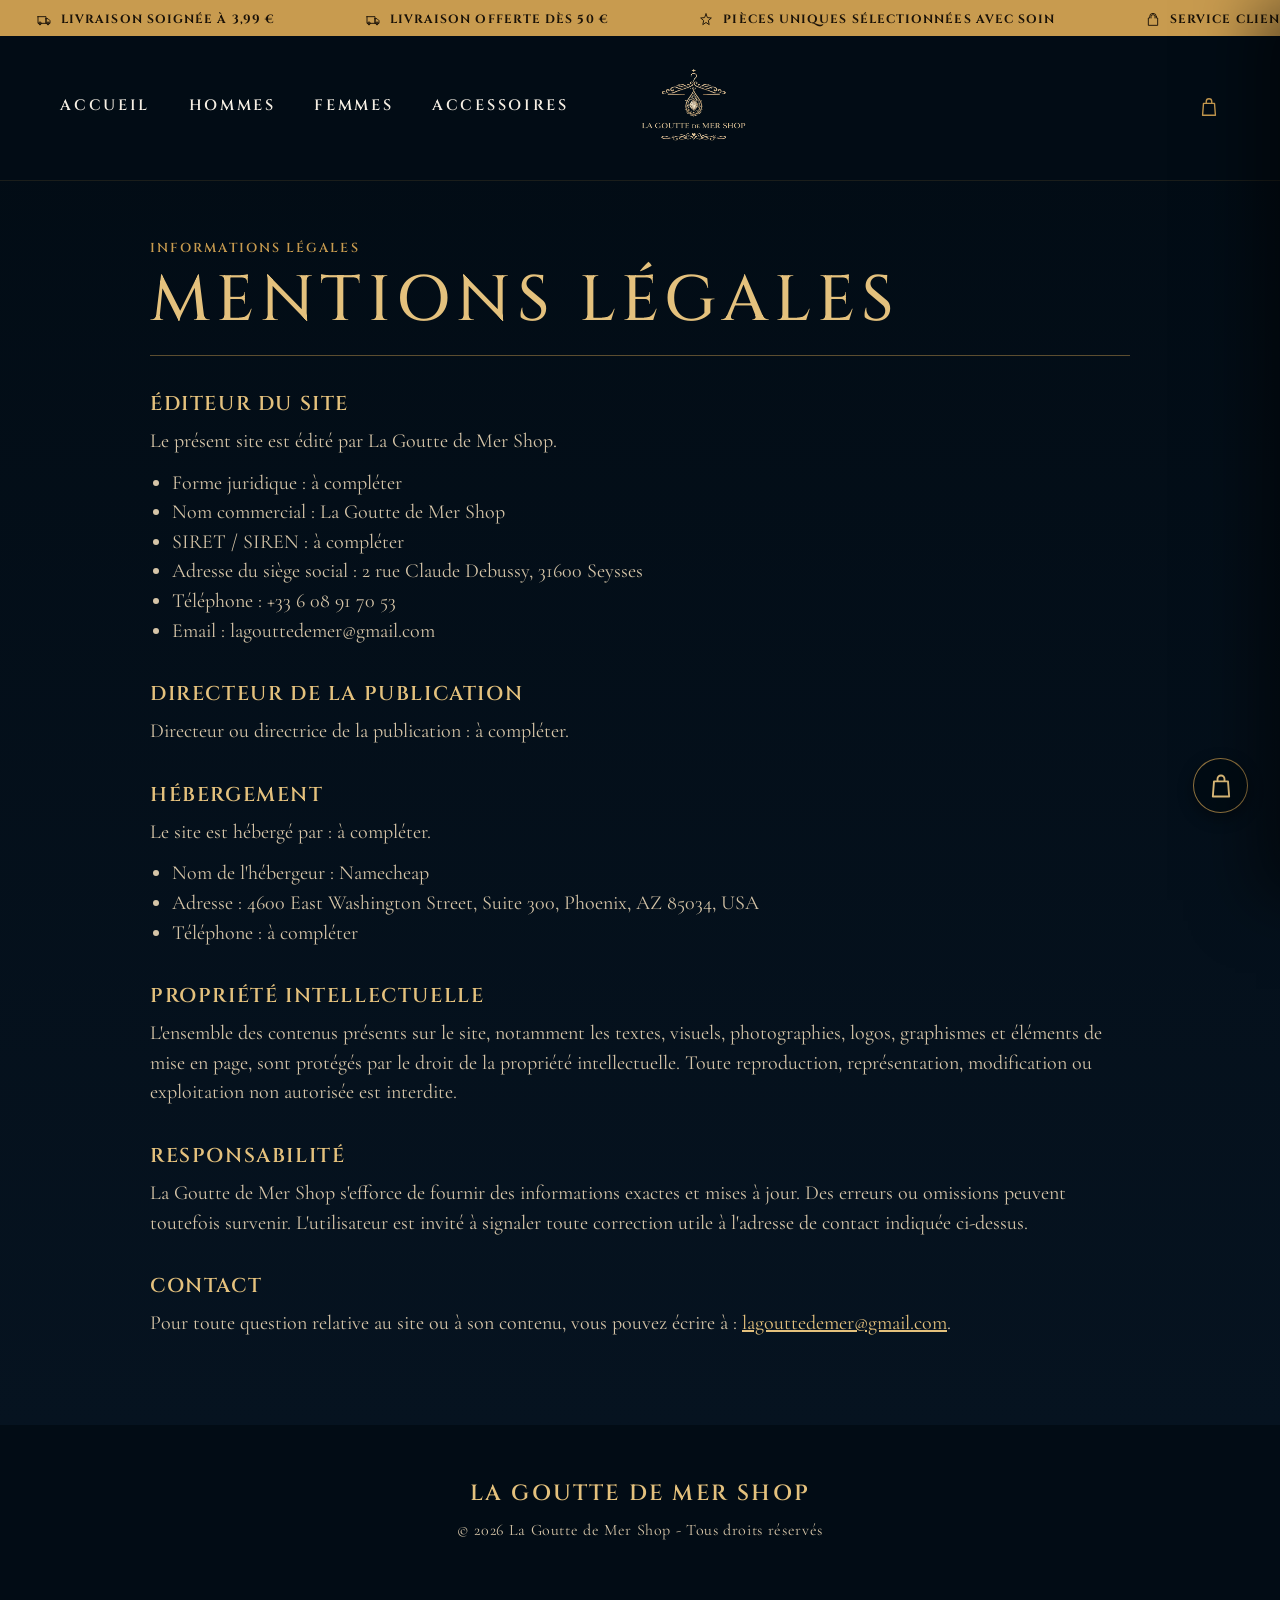
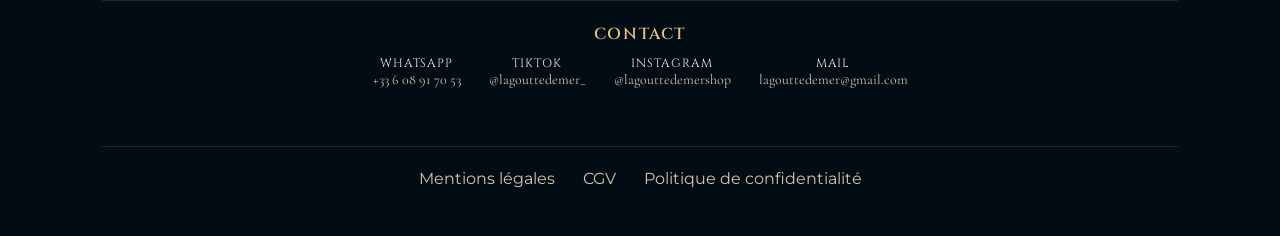
<file: mentions-legales.html>
<!DOCTYPE html>
<html lang="fr">
<head>
    <meta charset="UTF-8">
    <meta name="viewport" content="width=device-width, initial-scale=1.0">
    <title>Mentions légales - La Goutte de Mer Shop</title>
    <link rel="preconnect" href="https://fonts.googleapis.com">
    <link rel="preconnect" href="https://fonts.gstatic.com" crossorigin>
    <link href="https://fonts.googleapis.com/css2?family=Cinzel:wght@400;500;600;700&family=Cormorant+Garamond:wght@500;600;700&family=Montserrat:wght@400;500;600&display=swap" rel="stylesheet">
    <link rel="stylesheet" href="assets/css/styles.css?v=9">
</head>
<body>
        <div class="topbar" aria-label="Avantages boutique">
        <div class="topbar__track">
            <div class="topbar__item">
                <svg viewBox="0 0 24 24" aria-hidden="true"><path d="M3 7h12v10H3V7Zm12 3h3l3 3v4h-6v-7ZM6 19a2 2 0 1 0 0-4 2 2 0 0 0 0 4Zm12 0a2 2 0 1 0 0-4 2 2 0 0 0 0 4Z"/></svg>
                Livraison soignée à 3,99 €
            </div>
            <div class="topbar__item">
                <svg viewBox="0 0 24 24" aria-hidden="true"><path d="M3 7h12v10H3V7Zm12 3h3l3 3v4h-6v-7ZM6 19a2 2 0 1 0 0-4 2 2 0 0 0 0 4Zm12 0a2 2 0 1 0 0-4 2 2 0 0 0 0 4Z"/></svg>
                Livraison offerte dès 50 €
            </div>
            <div class="topbar__item">
                <svg viewBox="0 0 24 24" aria-hidden="true"><path d="M12 3l2.1 5.4L20 9l-4.5 3.8L16.8 19 12 15.7 7.2 19l1.3-6.2L4 9l5.9-.6L12 3Z"/></svg>
                Pièces uniques sélectionnées avec soin
            </div>
            <div class="topbar__item">
                <svg viewBox="0 0 24 24" aria-hidden="true"><path d="M17 7a5 5 0 0 0-10 0v2H5v11h14V9h-2V7Zm-8 2V7a3 3 0 0 1 6 0v2"/></svg>
                Service client dédié
            </div>
            <div class="topbar__item" aria-hidden="true">
                <svg viewBox="0 0 24 24" aria-hidden="true"><path d="M3 7h12v10H3V7Zm12 3h3l3 3v4h-6v-7ZM6 19a2 2 0 1 0 0-4 2 2 0 0 0 0 4Zm12 0a2 2 0 1 0 0-4 2 2 0 0 0 0 4Z"/></svg>
                Livraison soignée à 3,99 €
            </div>
            <div class="topbar__item" aria-hidden="true">
                <svg viewBox="0 0 24 24" aria-hidden="true"><path d="M3 7h12v10H3V7Zm12 3h3l3 3v4h-6v-7ZM6 19a2 2 0 1 0 0-4 2 2 0 0 0 0 4Zm12 0a2 2 0 1 0 0-4 2 2 0 0 0 0 4Z"/></svg>
                Livraison offerte dès 50 €
            </div>
            <div class="topbar__item" aria-hidden="true">
                <svg viewBox="0 0 24 24" aria-hidden="true"><path d="M12 3l2.1 5.4L20 9l-4.5 3.8L16.8 19 12 15.7 7.2 19l1.3-6.2L4 9l5.9-.6L12 3Z"/></svg>
                Pièces uniques sélectionnées avec soin
            </div>
            <div class="topbar__item" aria-hidden="true">
                <svg viewBox="0 0 24 24" aria-hidden="true"><path d="M17 7a5 5 0 0 0-10 0v2H5v11h14V9h-2V7Zm-8 2V7a3 3 0 0 1 6 0v2"/></svg>
                Service client dédié
            </div>
        </div>
    </div>

    <header class="site-header">
        <nav class="main-nav" aria-label="Navigation principale">
            <a href="index.html">Accueil</a>
            <a href="hommes.html">Hommes</a>
            <a href="femmes.html">Femmes</a>
            <a href="accessoires.html">Accessoires</a>
        </nav>

        <a href="index.html" class="brand" aria-label="La Goutte de Mer Shop">
            <img src="assets/images/logo_fripperie1.png" alt="La Goutte de Mer Shop">
        </a>

        <div class="header-actions" aria-label="Actions">
            <a href="#" aria-label="Panier"><svg viewBox="0 0 24 24" aria-hidden="true"><path d="M6 8h12l1 13H5L6 8Zm3 0V6a3 3 0 0 1 6 0v2"/></svg></a>
        </div>
    </header>

    <main class="legal-page">
        <section class="legal-head">
            <p>Informations légales</p>
            <h1>Mentions légales</h1>
        </section>

        <section class="legal-content">
            <!-- <p class="legal-note">Document à compléter avant publication définitive avec les informations administratives exactes de l'entreprise.</p> -->

            <h2>Éditeur du site</h2>
            <p>Le présent site est édité par La Goutte de Mer Shop.</p>
            <ul>
                <li>Forme juridique : à compléter</li>
                <li>Nom commercial : La Goutte de Mer Shop</li>
                <li>SIRET / SIREN : à compléter</li>
                <li>Adresse du siège social : 2 rue Claude Debussy, 31600 Seysses</li>
                <li>Téléphone : +33 6 08 91 70 53</li>
                <li>Email : lagouttedemer@gmail.com</li>
            </ul>

            <h2>Directeur de la publication</h2>
            <p>Directeur ou directrice de la publication : à compléter.</p>

            <h2>Hébergement</h2>
            <p>Le site est hébergé par : à compléter.</p>
            <ul>
                <li>Nom de l'hébergeur : Namecheap</li>
                <li>Adresse : 4600 East Washington Street, Suite 300, Phoenix, AZ 85034, USA</li>
                <li>Téléphone : à compléter</li>
            </ul>

            <h2>Propriété intellectuelle</h2>
            <p>L'ensemble des contenus présents sur le site, notamment les textes, visuels, photographies, logos, graphismes et éléments de mise en page, sont protégés par le droit de la propriété intellectuelle. Toute reproduction, représentation, modification ou exploitation non autorisée est interdite.</p>

            <h2>Responsabilité</h2>
            <p>La Goutte de Mer Shop s'efforce de fournir des informations exactes et mises à jour. Des erreurs ou omissions peuvent toutefois survenir. L'utilisateur est invité à signaler toute correction utile à l'adresse de contact indiquée ci-dessus.</p>

            <h2>Contact</h2>
            <p>Pour toute question relative au site ou à son contenu, vous pouvez écrire à : <a href="mailto:lagouttedemer@gmail.com">lagouttedemer@gmail.com</a>.</p>
        </section>
    </main>

    <footer class="site-footer" id="footer">
        <section class="footer-band footer-band--brand">
            <h2>La Goutte de Mer Shop</h2>
            <p>© 2026 La Goutte de Mer Shop - Tous droits réservés</p>
        </section>
        <section class="footer-band">
            <h3>Contact</h3>
            <nav class="footer-contact" aria-label="Moyens de contact">
                <a href="https://wa.me/33608917053" target="_blank" rel="noopener"><span>WhatsApp</span><small>+33 6 08 91 70 53</small></a>
                <!-- <a href="tel:+33608917053"><span>Téléphone</span><small>+33 6 08 91 70 53</small></a> -->
                <a href="https://www.tiktok.com/@lagouttedemer_" target="_blank" rel="noopener"><span>TikTok</span><small>@lagouttedemer_</small></a>
                <a href="https://www.instagram.com/lagouttedemershop/" target="_blank" rel="noopener"><span>Instagram</span><small>@lagouttedemershop</small></a>
                <a href="mailto:lagouttedemer@gmail.com"><span>Mail</span><small>lagouttedemer@gmail.com</small></a>
            </nav>
        </section>
        <nav class="footer-band footer-legal" aria-label="Liens légaux">
            <a href="mentions-legales.html">Mentions légales</a>
            <a href="cgv.html">CGV</a>
            <a href="confidentialite.html">Politique de confidentialité</a>
        </nav>
    </footer>
    <script src="assets/js/render-runtime-config.js?v=1"></script>
    <script src="assets/js/checkout-config.js?v=1"></script>
    <script src="assets/js/products.js?v=10"></script>
</body>
</html>
</file>
<file: assets/css/styles.css>
:root {
    --ink: #020c15;
    --ink-2: #061320;
    --ink-3: #0a1a2a;
    --gold: #c89b4f;
    --gold-soft: #e4c17d;
    --text: #f6efe4;
    --muted: #d6c5a8;
    --line: rgba(200, 155, 79, 0.45);
}

* {
    box-sizing: border-box;
}

html {
    scroll-behavior: smooth;
}

body {
    margin: 0;
    background: var(--ink);
    color: var(--text);
    font-family: "Montserrat", Arial, sans-serif;
}

img,
svg {
    display: block;
}

a {
    color: inherit;
}

.topbar {
    display: block;
    height: 36px;
    align-items: center;
    padding: 0;
    overflow: hidden;
    background: var(--gold);
    color: #1a1208;
    font-family: "Cinzel", Georgia, serif;
    font-size: 12px;
    font-weight: 700;
    letter-spacing: 0.09em;
    text-transform: uppercase;
}

.topbar__track {
    display: flex;
    align-items: center;
    gap: clamp(72px, 7vw, 120px);
    width: max-content;
    height: 100%;
    padding: 4px 36px 0;
    will-change: transform;
    animation: topbar-marquee 30s linear infinite;
}

.topbar__item {
    display: flex;
    align-items: center;
    justify-content: flex-start;
    flex: 0 0 auto;
    gap: 9px;
    white-space: nowrap;
    min-width: max-content;
    line-height: 1.15;
}

.topbar svg {
    width: 16px;
    height: 16px;
    flex: 0 0 auto;
    fill: none;
    stroke: currentColor;
    stroke-linecap: round;
    stroke-linejoin: round;
    stroke-width: 1.4;
}

@keyframes topbar-marquee {
    from {
        transform: translate3d(0, 0, 0);
    }

    to {
        transform: translate3d(calc(-50% - 14px), 0, 0);
    }
}

.site-header {
    min-height: 126px;
    display: grid;
    grid-template-columns: 1fr auto 1fr;
    align-items: center;
    padding: 12px clamp(18px, 4.7vw, 62px) 14px;
    background: #020c15;
    border-bottom: 1px solid rgba(200, 155, 79, 0.12);
}

.brand {
    display: grid;
    place-items: center;
    text-decoration: none;
}

.brand img {
    width: 250px;
    height: 118px;
    object-fit: contain;
}

.main-nav {
    display: flex;
    align-items: center;
    gap: clamp(22px, 3vw, 42px);
}

.main-nav a,
.footer-column a {
    text-decoration: none;
}

.main-nav a {
    position: relative;
    color: var(--text);
    font-family: "Cinzel", Georgia, serif;
    font-size: clamp(13px, 1.18vw, 19px);
    font-weight: 600;
    letter-spacing: 0.18em;
    padding: 12px 0 15px;
    text-transform: uppercase;
    transition: color 180ms ease;
}

.main-nav a::after {
    content: "";
    position: absolute;
    left: 0;
    right: 0;
    bottom: 0;
    height: 1px;
    background: currentColor;
    transform: scaleX(0);
    transform-origin: left;
    transition: transform 220ms ease;
}

.main-nav a:hover,
.main-nav a.is-active {
    color: var(--gold-soft);
}

.main-nav a:hover::after,
.main-nav a.is-active::after {
    transform: scaleX(1);
}

.header-actions {
    display: flex;
    justify-self: end;
    gap: 21px;
}

.header-actions a {
    position: relative;
    width: 22px;
    height: 22px;
    color: var(--gold);
}

.header-cart-count {
    position: absolute;
    top: -12px;
    right: -13px;
    min-width: 18px;
    height: 18px;
    padding: 0 4px;
    border-radius: 999px;
    background: var(--gold);
    color: var(--ink);
    font-family: "Montserrat", Arial, sans-serif;
    font-size: 11px;
    font-weight: 700;
    line-height: 18px;
    text-align: center;
}

.header-actions svg,
.feature svg {
    width: 100%;
    height: 100%;
    fill: none;
    stroke: currentColor;
    stroke-linecap: round;
    stroke-linejoin: round;
    stroke-width: 1.5;
}

.hero {
    min-height: 470px;
    display: grid;
    align-items: center;
    padding: clamp(70px, 10vw, 130px) clamp(24px, 15vw, 250px);
    position: relative;
    isolation: isolate;
    overflow: hidden;
    border-bottom: 1px solid var(--line);
    background:
        linear-gradient(90deg, rgba(2, 10, 18, 0.88) 0%, rgba(2, 10, 18, 0.48) 47%, rgba(2, 10, 18, 0.08) 100%),
        url("../images/hero-sans-marque.png") center 45% / cover no-repeat;
}

.hero::after {
    content: "";
    position: absolute;
    inset: 0;
    z-index: -1;
    background:
        radial-gradient(circle at 73% 42%, rgba(200, 155, 79, 0.08), transparent 23%),
        linear-gradient(180deg, rgba(0, 0, 0, 0.1), rgba(0, 0, 0, 0.22));
}

.hero__copy {
    max-width: 520px;
    text-align: center;
}

.hero h1,
.section-heading h2,
.collection-card h3,
.story h2,
.mini-product h3,
.footer-column h2 {
    font-family: "Cinzel", "Cormorant Garamond", Georgia, serif;
    text-transform: uppercase;
}

.hero h1 {
    margin: 0;
    color: var(--gold-soft);
    font-size: clamp(35px, 4vw, 54px);
    line-height: 1.38;
    font-weight: 600;
    letter-spacing: 0.08em;
    text-shadow: 0 10px 30px rgba(0, 0, 0, 0.9);
}

.hero p {
    margin: 25px 0 0;
    color: var(--text);
    font-family: "Cormorant Garamond", Georgia, serif;
    font-size: 20px;
    font-weight: 600;
    line-height: 1.35;
    letter-spacing: 0.08em;
    text-transform: uppercase;
}

.button {
    display: inline-flex;
    align-items: center;
    justify-content: center;
    border: 1px solid var(--gold);
    background: rgba(2, 12, 21, 0.55);
    color: var(--gold-soft);
    font-family: "Cinzel", Georgia, serif;
    font-size: 13px;
    font-weight: 600;
    letter-spacing: 0.06em;
    line-height: 1;
    text-decoration: none;
    text-transform: uppercase;
    transition: background 180ms ease, color 180ms ease, transform 180ms ease;
}

.button:hover {
    background: var(--gold);
    color: var(--ink);
    transform: translateY(-1px);
}

.button--hero {
    min-width: 270px;
    min-height: 44px;
    margin-top: 38px;
}

.button--small {
    min-width: 132px;
    min-height: 36px;
    padding: 0 18px;
    font-size: 11px;
}

.collections,
.selection {
    padding: 22px clamp(18px, 4.7vw, 60px) 0;
    background: var(--ink-2);
}

.section-heading {
    display: grid;
    grid-template-columns: minmax(36px, 1fr) auto minmax(36px, 1fr);
    align-items: center;
    gap: 16px;
    width: min(450px, 100%);
    margin: 0 auto 22px;
    color: var(--gold-soft);
    text-align: center;
}

.section-heading span {
    height: 1px;
    background: linear-gradient(90deg, transparent, var(--line));
}

.section-heading span:last-child {
    background: linear-gradient(90deg, var(--line), transparent);
}

.section-heading h2 {
    margin: 0;
    font-size: clamp(19px, 2vw, 25px);
    font-weight: 500;
    letter-spacing: 0.1em;
}

.section-heading::after {
    content: "✦";
    grid-column: 2;
    margin-top: -10px;
    color: var(--gold);
    font-size: 12px;
    line-height: 1;
}

.collection-grid {
    display: grid;
    grid-template-columns: repeat(3, minmax(0, 1fr));
    gap: 11px;
}

.collection-card {
    height: clamp(250px, 24vw, 312px);
    position: relative;
    overflow: hidden;
    border: 1px solid rgba(200, 155, 79, 0.55);
    background: #050b10;
}

.collection-card > img {
    width: 100%;
    height: 100%;
    object-fit: cover;
    filter: brightness(0.58) saturate(0.76) contrast(1.08);
    transition: transform 450ms ease, filter 450ms ease;
}

.collection-card:hover > img {
    transform: scale(1.04);
    filter: brightness(0.5) saturate(0.88) contrast(1.12);
}

.collection-card__content {
    position: absolute;
    inset: 0;
    display: grid;
    place-items: center;
    align-content: center;
    gap: 16px;
    padding: 24px;
    text-align: center;
}

.collection-card__content img {
    width: 88px;
    height: 76px;
    object-fit: contain;
    margin-bottom: -6px;
    opacity: 0.88;
    filter: drop-shadow(0 10px 18px rgba(0, 0, 0, 0.7));
}

.collection-card h3 {
    margin: 0;
    color: var(--gold-soft);
    font-size: clamp(25px, 2.5vw, 33px);
    font-weight: 500;
    letter-spacing: 0.08em;
}

.selection {
    padding-top: 20px;
    padding-bottom: 28px;
}

.product-strip {
    display: grid;
    grid-template-columns: repeat(6, minmax(0, 1fr));
    gap: 5px;
}

.mini-product {
    min-width: 0;
    text-align: center;
}

.mini-product a {
    display: block;
    color: inherit;
    text-decoration: none;
}

.mini-product img {
    width: 100%;
    aspect-ratio: 1 / 1.2;
    object-fit: cover;
    border: 1px solid rgba(200, 155, 79, 0.42);
    filter: brightness(0.64) saturate(0.78) contrast(1.04);
}

.mini-product--silk img {
    object-position: 76% 50%;
}

.mini-product--bag img {
    object-position: 68% 62%;
}

.mini-product--watch img {
    object-position: 72% 54%;
}

.mini-product--pull img {
    object-position: 52% 36%;
}

.mini-product--chain img {
    object-fit: contain;
    padding: 18px;
    background: #090f12;
}

.mini-product h3 {
    min-height: 38px;
    margin: 13px auto 5px;
    max-width: 160px;
    color: var(--text);
    font-size: 13px;
    font-weight: 500;
    line-height: 1.15;
    letter-spacing: 0.08em;
}

.mini-product p {
    margin: 0;
    color: var(--gold-soft);
    font-family: "Cinzel", Georgia, serif;
    font-size: 12px;
    font-weight: 600;
}

.mini-product__size {
    margin-bottom: 6px;
    color: var(--muted);
    font-family: "Cormorant Garamond", Georgia, serif;
    font-size: 16px;
    font-weight: 600;
    letter-spacing: 0.04em;
    text-transform: none;
}

.mini-product__size span {
    color: var(--text);
}

.mini-product__cart {
    width: calc(100% - 34px);
    margin: 14px 17px 17px;
    cursor: pointer;
}

.price {
    display: flex;
    align-items: baseline;
    gap: 9px;
}

.mini-product .price {
    justify-content: center;
}

.price__old {
    color: rgba(246, 239, 228, 0.64);
    text-decoration: line-through;
    text-decoration-thickness: 1px;
}

.price__new {
    color: var(--gold-soft);
}

.story {
    display: grid;
    grid-template-columns: 1fr 1fr;
    min-height: 255px;
    border-top: 1px solid var(--line);
    border-bottom: 1px solid var(--line);
    background: var(--ink);
}

.story__image {
    display: grid;
    place-items: center;
    padding: 44px;
    position: relative;
    overflow: hidden;
    background:
        linear-gradient(90deg, rgba(2, 12, 21, 0.18), rgba(2, 12, 21, 0.5)),
        url("../images/ocean-story-bg.png") center / cover no-repeat;
}

.story__image img {
    width: min(320px, 54%);
    height: auto;
    object-fit: contain;
    filter: drop-shadow(0 14px 24px rgba(0, 0, 0, 0.62));
}

.story__content {
    padding: clamp(34px, 4vw, 56px) clamp(28px, 5vw, 64px);
    border-left: 1px solid var(--line);
}

.story h2 {
    margin: 0 0 18px;
    color: var(--gold-soft);
    font-size: clamp(24px, 2.7vw, 32px);
    font-weight: 500;
    line-height: 1.2;
    letter-spacing: 0.07em;
}

.story p {
    max-width: 540px;
    margin: 0 0 9px;
    color: var(--text);
    font-family: "Cormorant Garamond", Georgia, serif;
    font-size: 18px;
    line-height: 1.25;
}

.story .button {
    margin-top: 18px;
}

.seo-local {
    padding: 42px clamp(18px, 7vw, 96px);
    border-top: 1px solid rgba(200, 155, 79, 0.16);
    border-bottom: 1px solid rgba(200, 155, 79, 0.16);
    background: rgba(2, 12, 21, 0.88);
    color: var(--muted);
    text-align: center;
}

.seo-local--catalog {
    margin: 0 0 28px;
    padding: 26px clamp(18px, 5vw, 82px);
    border: 1px solid rgba(200, 155, 79, 0.2);
}

.seo-local h2 {
    margin: 0 auto 14px;
    max-width: 860px;
    color: var(--gold-soft);
    font-family: "Cinzel", Georgia, serif;
    font-size: clamp(20px, 2.4vw, 30px);
    font-weight: 500;
    letter-spacing: 0.08em;
    line-height: 1.2;
    text-transform: uppercase;
}

.seo-local p {
    max-width: 900px;
    margin: 0 auto 10px;
    font-family: "Cormorant Garamond", Georgia, serif;
    font-size: 19px;
    line-height: 1.45;
}

.seo-local p:last-child {
    margin-bottom: 0;
}

.features {
    display: grid;
    grid-template-columns: repeat(4, minmax(0, 1fr));
    border-bottom: 1px solid var(--line);
    background: var(--ink-2);
}

.feature {
    display: grid;
    grid-template-columns: 34px 1fr;
    align-items: center;
    gap: 18px;
    min-height: 82px;
    padding: 16px clamp(18px, 4vw, 52px);
    border-right: 1px solid rgba(200, 155, 79, 0.28);
}

.feature:last-child {
    border-right: 0;
}

.feature svg {
    color: var(--gold);
}

.feature h3 {
    margin: 0;
    color: var(--gold-soft);
    font-family: "Cinzel", Georgia, serif;
    font-size: 13px;
    font-weight: 500;
    line-height: 1.2;
    letter-spacing: 0.07em;
    text-transform: uppercase;
}

.site-footer {
    display: grid;
    grid-template-columns: 1.5fr 1fr 1fr 1fr;
    gap: 36px;
    padding: 32px clamp(24px, 8vw, 108px) 26px;
    background: #020c15;
}

.footer-brand img {
    width: 205px;
    height: 150px;
    object-fit: contain;
}

.footer-column {
    display: flex;
    flex-direction: column;
    align-items: flex-start;
    gap: 8px;
}

.footer-column h2 {
    margin: 0 0 10px;
    color: var(--gold-soft);
    font-size: 14px;
    font-weight: 600;
    letter-spacing: 0.08em;
}

.footer-column a {
    color: var(--text);
    font-family: "Cormorant Garamond", Georgia, serif;
    font-size: 14px;
    letter-spacing: 0.06em;
    text-transform: uppercase;
}

.footer-column a:hover {
    color: var(--gold-soft);
}

.footer-social div {
    display: flex;
    gap: 20px;
}

.footer-social a {
    color: var(--gold);
    font-family: "Montserrat", Arial, sans-serif;
    font-weight: 700;
}

.copyright {
    grid-column: 1 / -1;
    margin: 6px 0 0;
    color: rgba(246, 239, 228, 0.72);
    font-family: "Cormorant Garamond", Georgia, serif;
    font-size: 13px;
    letter-spacing: 0.08em;
    text-align: center;
    text-transform: uppercase;
}

.footer-band {
    grid-column: 1 / -1;
    padding: 22px clamp(20px, 5vw, 72px);
    border-top: 1px solid rgba(200, 155, 79, 0.18);
    text-align: center;
}

.footer-band--brand {
    border-top: 0;
}

.site-footer h2,
.site-footer h3 {
    margin: 0 0 10px;
    color: var(--gold-soft);
    font-family: "Cinzel", Georgia, serif;
    font-size: 22px;
    font-weight: 600;
    letter-spacing: 0.1em;
    text-transform: uppercase;
}

.site-footer h3 {
    font-size: 16px;
}

.site-footer p {
    max-width: 820px;
    margin: 0 auto;
    color: var(--muted);
    font-family: "Cormorant Garamond", Georgia, serif;
    font-size: 16px;
    line-height: 1.5;
    letter-spacing: 0.04em;
}

.footer-contact,
.footer-legal {
    display: flex;
    justify-content: center;
    flex-wrap: wrap;
    gap: 12px 28px;
}

.footer-contact a,
.footer-legal a {
    color: var(--muted);
    text-decoration: none;
}

.footer-contact span {
    display: block;
    color: var(--text);
    font-family: "Cinzel", Georgia, serif;
    font-size: 12px;
    letter-spacing: 0.08em;
    text-transform: uppercase;
}

.footer-contact small {
    display: block;
    color: var(--muted);
    font-family: "Cormorant Garamond", Georgia, serif;
    font-size: 14px;
}

.catalog-page {
    min-height: 620px;
    padding: 58px clamp(18px, 4.8vw, 70px) 72px;
    background:
        linear-gradient(180deg, rgba(2, 12, 21, 0.94), rgba(6, 19, 32, 0.98)),
        var(--ink-2);
}

.catalog-head {
    display: grid;
    grid-template-columns: 1fr auto;
    align-items: end;
    gap: 14px 24px;
    margin: 0 auto 34px;
    padding-bottom: 22px;
    border-bottom: 1px solid var(--line);
}

.catalog-head p,
.catalog-head span,
.catalog-card__status {
    margin: 0;
    color: var(--gold);
    font-family: "Cinzel", Georgia, serif;
    font-size: 13px;
    font-weight: 600;
    letter-spacing: 0.14em;
    text-transform: uppercase;
}

.catalog-head h1 {
    grid-column: 1;
    margin: 0;
    color: var(--gold-soft);
    font-family: "Cinzel", Georgia, serif;
    font-size: clamp(40px, 7vw, 86px);
    font-weight: 500;
    letter-spacing: 0.12em;
    line-height: 0.92;
    text-transform: uppercase;
}

.catalog-head span {
    grid-row: 1 / span 2;
    grid-column: 2;
    align-self: center;
    color: var(--muted);
}

.catalog-grid {
    display: grid;
    grid-template-columns: repeat(3, minmax(0, 1fr));
    gap: 22px;
}

.catalog-card {
    display: flex;
    min-width: 0;
    flex-direction: column;
    border: 1px solid rgba(200, 155, 79, 0.42);
    background: rgba(2, 12, 21, 0.64);
}

.catalog-card__media {
    background: #050b10;
}

.catalog-card__link,
.catalog-card__title-link {
    color: inherit;
    text-decoration: none;
}

.catalog-card__image {
    width: 100%;
    aspect-ratio: 1 / 1.08;
    object-fit: cover;
    filter: brightness(0.74) saturate(0.84) contrast(1.06);
}

.catalog-card__thumbs {
    display: grid;
    grid-template-columns: repeat(auto-fit, minmax(54px, 1fr));
    gap: 6px;
    padding: 8px;
    border-top: 1px solid rgba(200, 155, 79, 0.18);
}

.catalog-card__thumb {
    padding: 0;
    border: 1px solid transparent;
    background: transparent;
    cursor: pointer;
}

.catalog-card__thumb.is-active {
    border-color: var(--gold);
}

.catalog-card__thumb img {
    width: 100%;
    aspect-ratio: 1;
    object-fit: cover;
    filter: brightness(0.8) saturate(0.8);
}

.catalog-card__content {
    display: flex;
    flex: 1;
    flex-direction: column;
    align-items: flex-start;
    padding: 22px;
}

.catalog-card h2 {
    margin: 10px 0 10px;
    color: var(--text);
    font-family: "Cinzel", Georgia, serif;
    font-size: clamp(20px, 2vw, 29px);
    font-weight: 500;
    letter-spacing: 0.08em;
    line-height: 1.08;
    text-transform: uppercase;
}

.catalog-card__size {
    margin: 0 0 10px;
    color: var(--gold-soft);
    font-family: "Cinzel", Georgia, serif;
    font-size: 13px;
    font-weight: 600;
    letter-spacing: 0.08em;
    text-transform: uppercase;
}

.catalog-card__size span {
    color: var(--text);
}

.catalog-card p:not(.catalog-card__status):not(.price) {
    margin: 0 0 18px;
    color: var(--muted);
    font-family: "Cormorant Garamond", Georgia, serif;
    font-size: 19px;
    line-height: 1.35;
}

.catalog-card__price {
    margin: auto 0 20px;
    color: var(--gold-soft);
    font-family: "Cinzel", Georgia, serif;
    font-size: 16px;
    font-weight: 700;
    letter-spacing: 0.08em;
}

.catalog-card__cart {
    cursor: pointer;
}

.catalog-card__actions,
.product-detail__actions {
    display: flex;
    flex-wrap: wrap;
    gap: 12px;
}

.catalog-card__actions .button,
.product-detail__actions .button {
    min-width: 150px;
}

.catalog-card__cart:disabled,
.mini-product__cart:disabled,
.product-detail__cart:disabled {
    opacity: 0.45;
    cursor: not-allowed;
    pointer-events: none;
}

.product-detail-page {
    min-height: 620px;
    padding: 58px clamp(18px, 4.8vw, 70px) 72px;
    background:
        linear-gradient(180deg, rgba(2, 12, 21, 0.94), rgba(6, 19, 32, 0.98)),
        var(--ink-2);
}

.product-detail-shell {
    max-width: 1240px;
    margin: 0 auto;
}

.product-detail-breadcrumb {
    margin: 0 0 20px;
    color: var(--gold);
    font-family: "Cinzel", Georgia, serif;
    font-size: 12px;
    letter-spacing: 0.12em;
    text-transform: uppercase;
}

.product-detail-breadcrumb a {
    color: inherit;
    text-decoration: none;
}

.product-detail-card {
    display: grid;
    grid-template-columns: minmax(320px, 1.1fr) minmax(280px, 0.9fr);
    gap: 28px;
    padding: 24px;
    border: 1px solid rgba(200, 155, 79, 0.32);
    background: rgba(2, 12, 21, 0.72);
}

.product-detail__media {
    min-width: 0;
}

.product-detail__image {
    width: 100%;
    aspect-ratio: 1 / 1.08;
    object-fit: cover;
    background: #050b10;
    filter: brightness(0.78) saturate(0.88) contrast(1.04);
}

.product-detail__thumbs {
    display: grid;
    grid-template-columns: repeat(auto-fit, minmax(70px, 1fr));
    gap: 8px;
    margin-top: 10px;
}

.product-detail__thumb {
    padding: 0;
    border: 1px solid transparent;
    background: transparent;
    cursor: pointer;
}

.product-detail__thumb.is-active {
    border-color: var(--gold);
}

.product-detail__thumb img {
    width: 100%;
    aspect-ratio: 1;
    object-fit: cover;
}

.product-detail__content {
    display: flex;
    flex-direction: column;
    align-items: flex-start;
}

.product-detail__content h1 {
    margin: 10px 0 10px;
    color: var(--text);
    font-family: "Cinzel", Georgia, serif;
    font-size: clamp(28px, 4vw, 44px);
    font-weight: 500;
    letter-spacing: 0.08em;
    line-height: 1.08;
    text-transform: uppercase;
}

.product-detail__size {
    margin: 0 0 12px;
    color: var(--gold-soft);
    font-family: "Cinzel", Georgia, serif;
    font-size: 14px;
    font-weight: 600;
    letter-spacing: 0.08em;
    text-transform: uppercase;
}

.product-detail__size span {
    color: var(--text);
}

.product-detail__description {
    margin: 0 0 24px;
    color: var(--muted);
    font-family: "Cormorant Garamond", Georgia, serif;
    font-size: 22px;
    line-height: 1.45;
}

.product-detail__support {
    width: min(100%, 560px);
    margin: 0 0 24px;
    padding: 18px 20px;
    border: 1px solid rgba(200, 155, 79, 0.22);
    background:
        linear-gradient(135deg, rgba(200, 155, 79, 0.08), rgba(5, 18, 29, 0.92)),
        rgba(5, 18, 29, 0.92);
    box-shadow: 0 18px 32px rgba(0, 0, 0, 0.18);
}

.product-detail__support-eyebrow {
    margin: 0 0 8px;
    color: var(--text);
    font-family: "Cinzel", Georgia, serif;
    font-size: 14px;
    letter-spacing: 0.12em;
    text-transform: uppercase;
}

.product-detail__support-text {
    margin: 0;
    color: var(--muted);
    font-family: "Montserrat", Arial, sans-serif;
    font-size: 14px;
    line-height: 1.7;
}

.product-detail__support-actions {
    display: flex;
    flex-wrap: wrap;
    gap: 12px;
    margin-top: 16px;
}

.product-detail__support-button {
    background: transparent;
}

.product-detail__price {
    margin: 0 0 24px;
    color: var(--gold-soft);
    font-family: "Cinzel", Georgia, serif;
    font-size: 18px;
    font-weight: 700;
    letter-spacing: 0.08em;
}

.catalog-empty {
    grid-column: 1 / -1;
    margin: 0;
    padding: 60px 20px;
    border: 1px solid var(--line);
    color: var(--muted);
    font-family: "Cormorant Garamond", Georgia, serif;
    font-size: 22px;
    text-align: center;
}

.legal-page {
    padding: 58px clamp(18px, 5vw, 82px) 74px;
    background:
        linear-gradient(180deg, rgba(2, 12, 21, 0.96), rgba(6, 19, 32, 0.99)),
        var(--ink-2);
}

.legal-head {
    max-width: 980px;
    margin: 0 auto 30px;
    padding-bottom: 22px;
    border-bottom: 1px solid var(--line);
}

.legal-head p {
    margin: 0 0 12px;
    color: var(--gold);
    font-family: "Cinzel", Georgia, serif;
    font-size: 13px;
    font-weight: 600;
    letter-spacing: 0.16em;
    text-transform: uppercase;
}

.legal-head h1 {
    margin: 0;
    color: var(--gold-soft);
    font-family: "Cinzel", Georgia, serif;
    font-size: clamp(34px, 5vw, 66px);
    font-weight: 500;
    letter-spacing: 0.1em;
    line-height: 1;
    text-transform: uppercase;
}

.legal-content {
    max-width: 980px;
    margin: 0 auto;
    color: var(--text);
}

.legal-content h2 {
    margin: 34px 0 10px;
    color: var(--gold-soft);
    font-family: "Cinzel", Georgia, serif;
    font-size: 20px;
    font-weight: 600;
    letter-spacing: 0.08em;
    text-transform: uppercase;
}

.legal-content p,
.legal-content li {
    color: var(--muted);
    font-family: "Cormorant Garamond", Georgia, serif;
    font-size: 20px;
    line-height: 1.48;
}

.legal-content p {
    margin: 0 0 12px;
}

.legal-content ul {
    margin: 0 0 16px;
    padding-left: 22px;
}

.legal-content a {
    color: var(--gold-soft);
}

.legal-note {
    padding: 16px 18px;
    border: 1px solid rgba(200, 155, 79, 0.34);
    background: rgba(200, 155, 79, 0.07);
}

.back-top {
    position: fixed;
    right: 38px;
    bottom: 26px;
    width: 42px;
    height: 42px;
    display: grid;
    place-items: center;
    border-radius: 50%;
    background: var(--gold);
    color: var(--ink);
    font-size: 20px;
    line-height: 1;
    text-decoration: none;
    box-shadow: 0 12px 22px rgba(0, 0, 0, 0.35);
}

.collection-hero {
    min-height: 420px;
    display: flex;
    align-items: center;
    justify-content: center;
    position: relative;
    isolation: isolate;
    background-position: center;
    background-size: cover;
}

.collection-hero::before {
    content: "";
    position: absolute;
    inset: 0;
    z-index: -1;
    background: linear-gradient(180deg, rgba(0, 10, 22, 0.34), rgba(0, 10, 22, 0.76));
}

.collection-hero--hommes {
    background-image: url("../images/hommes.jpg");
}

.collection-hero--femmes {
    background-image: url("../images/femmes-sans-marque.png");
    background-position: center 40%;
}

.collection-hero--accessoires {
    background-image: url("../images/accessoires-sans-marque.png");
    background-position: center 58%;
}

.collection-hero__content {
    width: min(760px, calc(100% - 40px));
    padding-top: 32px;
    text-align: center;
}

.collection-hero__content p,
.product-card__tag {
    margin: 0;
    color: var(--gold);
    font-family: "Cormorant Garamond", Georgia, serif;
    font-size: 18px;
    font-weight: 700;
    letter-spacing: 0.16em;
    text-transform: uppercase;
}

.collection-hero h1 {
    margin: 10px 0 0;
    color: var(--text);
    font-family: "Cinzel", Georgia, serif;
    font-size: clamp(48px, 8vw, 86px);
    line-height: 0.95;
    letter-spacing: 0.13em;
    text-transform: uppercase;
    text-shadow: 0 12px 32px rgba(0, 0, 0, 0.75);
}

.collection-intro {
    padding: 42px 20px 34px;
    text-align: center;
    background: var(--ink);
}

.collection-intro h2 {
    margin: 0;
    color: var(--gold);
    font-family: "Cinzel", Georgia, serif;
    font-size: clamp(27px, 3vw, 38px);
    letter-spacing: 0.09em;
    text-transform: uppercase;
}

.collection-intro p {
    max-width: 690px;
    margin: 12px auto 0;
    color: #f1e8dc;
    font-family: "Cormorant Garamond", Georgia, serif;
    font-size: 22px;
    line-height: 1.35;
}

.separator-luxe {
    position: relative;
    width: 126px;
    height: 1px;
    margin: 14px auto 10px;
    background: linear-gradient(90deg, transparent, var(--gold), transparent);
}

.separator-luxe::after {
    content: "✦";
    position: absolute;
    left: 50%;
    top: 50%;
    color: var(--gold);
    background: var(--ink);
    font-size: 12px;
    line-height: 1;
    padding: 0 6px;
    transform: translate(-50%, -50%);
}

.product-grid {
    display: grid;
    grid-template-columns: repeat(3, minmax(0, 1fr));
    gap: 18px;
    padding: 10px clamp(20px, 3vw, 42px) 56px;
    background: linear-gradient(180deg, var(--ink), var(--ink-2));
}

.product-card {
    min-height: 520px;
    display: flex;
    flex-direction: column;
    overflow: hidden;
    border: 1px solid rgba(200, 155, 79, 0.45);
    background: #061525;
}

.product-card img {
    width: 100%;
    height: 310px;
    object-fit: cover;
    filter: saturate(0.85) contrast(1.04) brightness(0.82);
}

.product-card__content {
    flex: 1;
    display: flex;
    flex-direction: column;
    align-items: flex-start;
    padding: 24px;
}

.product-card h3 {
    margin: 10px 0 8px;
    color: var(--text);
    font-family: "Cinzel", Georgia, serif;
    font-size: 30px;
    line-height: 1;
    letter-spacing: 0.06em;
    text-transform: uppercase;
}

.product-card p:not(.product-card__tag) {
    margin: 0 0 24px;
    color: var(--muted);
    font-family: "Cormorant Garamond", Georgia, serif;
    font-size: 20px;
    line-height: 1.35;
}

.product-card .button {
    margin-top: auto;
}

.product-card--empty {
    justify-content: center;
    background:
        linear-gradient(135deg, rgba(200, 155, 79, 0.08), rgba(0, 15, 32, 0.9)),
        #061525;
}

.product-card--empty .product-card__content {
    justify-content: center;
}

.floating-contact {
    position: fixed;
    z-index: 30;
    width: 55px;
    height: 55px;
    display: inline-flex;
    align-items: center;
    justify-content: center;
    border-radius: 50%;
    color: #fff;
    text-decoration: none;
    box-shadow: 0 5px 15px rgba(0, 0, 0, 0.4);
    transition: all 0.3s ease;
}

.floating-contact:hover {
    transform: translateY(-5px) scale(1.05);
    box-shadow: 0 10px 25px rgba(0, 0, 0, 0.6);
}

.floating-contact svg {
    width: 28px;
    height: 28px;
    fill: none;
    stroke: currentColor;
    stroke-linecap: round;
    stroke-linejoin: round;
    stroke-width: 1.9;
}

.floating-contact img {
    width: 28px;
    height: 28px;
}

.floating-contact--whatsapp {
    left: 32px;
    bottom: 22px;
    background: linear-gradient(135deg, #25d366, #1ebe5d);
}

.floating-contact--call {
    right: 32px;
    bottom: 22px;
    background: var(--gold);
}

.floating-contact--tiktok,
.floating-contact--instagram,
.floating-contact--mail {
    left: 32px;
}

.floating-contact--tiktok {
    bottom: 87px;
    background: #080808;
}

.floating-contact--instagram {
    bottom: 152px;
    background: linear-gradient(135deg, #feda75, #d62976 48%, #962fbf 72%, #4f5bd5);
}

.floating-contact--mail {
    bottom: 217px;
    background: linear-gradient(135deg, var(--gold), #a67732);
}

.cart-floating-button {
    position: fixed;
    right: 32px;
    bottom: 87px;
    z-index: 92;
    display: flex;
    align-items: center;
    justify-content: center;
    width: 55px;
    height: 55px;
    border: 1px solid rgba(200, 155, 79, 0.72);
    border-radius: 50%;
    background: rgba(2, 12, 21, 0.94);
    color: var(--gold-soft);
    cursor: pointer;
    box-shadow: 0 5px 15px rgba(0, 0, 0, 0.4);
    transition: all 0.3s ease;
}

.cart-floating-button:hover {
    transform: translateY(-5px) scale(1.05);
    box-shadow: 0 10px 25px rgba(0, 0, 0, 0.6);
}

.cart-floating-button svg {
    width: 28px;
    height: 28px;
    fill: none;
    stroke: currentColor;
    stroke-linecap: round;
    stroke-linejoin: round;
    stroke-width: 1.6;
}

.cart-floating-button span {
    position: absolute;
    top: -7px;
    right: -7px;
    min-width: 20px;
    height: 20px;
    padding: 0 5px;
    border-radius: 999px;
    background: var(--gold);
    color: var(--ink);
    font-family: "Montserrat", Arial, sans-serif;
    font-size: 11px;
    font-weight: 700;
    line-height: 20px;
}

.cart-backdrop {
    position: fixed;
    inset: 0;
    z-index: 110;
    background: rgba(0, 0, 0, 0.58);
    opacity: 0;
    pointer-events: none;
    transition: opacity 180ms ease;
}

.cart-panel {
    position: fixed;
    top: 0;
    right: 0;
    z-index: 111;
    display: flex;
    flex-direction: column;
    width: min(430px, 100%);
    height: 100vh;
    border-left: 1px solid rgba(200, 155, 79, 0.42);
    background: rgba(2, 12, 21, 0.98);
    box-shadow: -24px 0 60px rgba(0, 0, 0, 0.5);
    transform: translateX(100%);
    transition: transform 220ms ease;
}

.cart-is-open .cart-backdrop {
    opacity: 1;
    pointer-events: auto;
}

.cart-is-open .cart-panel {
    transform: translateX(0);
}

.cart-panel__head,
.cart-panel__footer {
    padding: 22px;
    border-color: rgba(200, 155, 79, 0.22);
}

.cart-panel__head {
    display: flex;
    align-items: center;
    justify-content: space-between;
    border-bottom: 1px solid rgba(200, 155, 79, 0.22);
}

.cart-panel__head h2 {
    margin: 0;
    color: var(--gold-soft);
    font-family: "Cinzel", Georgia, serif;
    font-size: 28px;
    font-weight: 500;
    letter-spacing: 0.08em;
    text-transform: uppercase;
}

.cart-panel__head button,
.cart-item button {
    border: 1px solid rgba(200, 155, 79, 0.38);
    border-radius: 50%;
    background: transparent;
    color: var(--gold-soft);
    cursor: pointer;
}

.cart-panel__head button {
    width: 38px;
    height: 38px;
    font-size: 24px;
    line-height: 1;
}

.cart-panel__items {
    flex: 1;
    overflow-y: auto;
    padding: 10px 22px;
}

.cart-empty {
    margin: 42px 0;
    color: var(--muted);
    font-family: "Cormorant Garamond", Georgia, serif;
    font-size: 21px;
    text-align: center;
}

.cart-item {
    display: grid;
    grid-template-columns: 72px 1fr 34px;
    gap: 14px;
    padding: 16px 0;
    border-bottom: 1px solid rgba(200, 155, 79, 0.18);
}

.cart-item img,
.cart-item__placeholder {
    width: 72px;
    height: 92px;
    object-fit: cover;
    background: var(--ink-3);
}

.cart-item h3 {
    margin: 0 0 7px;
    color: var(--text);
    font-family: "Cinzel", Georgia, serif;
    font-size: 14px;
    font-weight: 500;
    letter-spacing: 0.06em;
    line-height: 1.25;
    text-transform: uppercase;
}

.cart-item p {
    margin: 0 0 8px;
    color: var(--muted);
    font-size: 12px;
}

.cart-item__size {
    color: var(--text);
}

.cart-item strong {
    color: var(--gold-soft);
    font-family: "Cinzel", Georgia, serif;
    font-size: 13px;
}

.cart-item button {
    width: 32px;
    height: 32px;
    font-size: 20px;
}

.cart-panel__footer {
    border-top: 1px solid rgba(200, 155, 79, 0.22);
}

.cart-panel__total {
    display: flex;
    align-items: center;
    justify-content: space-between;
    margin-bottom: 14px;
    color: var(--text);
    font-family: "Cinzel", Georgia, serif;
    letter-spacing: 0.06em;
    text-transform: uppercase;
}

.cart-panel__total strong {
    color: var(--gold-soft);
}

.cart-panel__actions {
    display: grid;
    grid-template-columns: 1fr 1fr;
    gap: 10px;
}

.cart-panel__actions button,
.cart-panel__actions a {
    min-height: 42px;
    border: 1px solid var(--gold);
    color: var(--gold-soft);
    font-family: "Cinzel", Georgia, serif;
    font-size: 12px;
    font-weight: 600;
    letter-spacing: 0.06em;
    text-align: center;
    text-decoration: none;
    text-transform: uppercase;
}

.cart-panel__actions button {
    background: transparent;
    cursor: pointer;
    transition: background 180ms ease, color 180ms ease, transform 180ms ease;
}

.cart-panel__actions--double {
    grid-template-columns: 1fr 1.4fr;
}

.cart-panel__actions a {
    display: flex;
    align-items: center;
    justify-content: center;
    background: var(--gold);
    color: var(--ink);
}

.cart-panel__primary {
    background: var(--gold) !important;
    color: var(--ink) !important;
}

.cart-panel__actions button:hover,
.cart-panel__actions a:hover,
.cart-panel__actions button:focus-visible,
.cart-panel__actions a:focus-visible {
    background: var(--gold);
    color: var(--ink);
    transform: translateY(-1px);
}

.cart-panel__note {
    margin: 0 0 14px;
    color: var(--muted);
    font-family: "Cormorant Garamond", Georgia, serif;
    font-size: 16px;
    line-height: 1.4;
}

.cart-panel__actions button:disabled,
.cart-panel__actions a[aria-disabled="true"] {
    opacity: 0.45;
    pointer-events: none;
}

.checkout-backdrop {
    position: fixed;
    inset: 0;
    z-index: 120;
    background: rgba(0, 0, 0, 0.68);
    opacity: 0;
    pointer-events: none;
    transition: opacity 180ms ease;
}

.checkout-panel {
    position: fixed;
    top: 50%;
    left: 50%;
    z-index: 121;
    width: min(980px, calc(100% - 32px));
    max-height: calc(100vh - 32px);
    overflow: auto;
    border: 1px solid rgba(200, 155, 79, 0.42);
    background: rgba(2, 12, 21, 0.99);
    box-shadow: 0 32px 70px rgba(0, 0, 0, 0.5);
    transform: translate(-50%, -50%) scale(0.96);
    opacity: 0;
    overflow-x: hidden;
    -webkit-overflow-scrolling: touch;
    pointer-events: none;
    transition: opacity 180ms ease, transform 180ms ease;
}

.checkout-is-open .checkout-backdrop {
    opacity: 1;
    pointer-events: auto;
}

.checkout-is-open .checkout-panel {
    opacity: 1;
    pointer-events: auto;
    transform: translate(-50%, -50%) scale(1);
}

.checkout-panel__head {
    display: flex;
    align-items: flex-start;
    justify-content: space-between;
    gap: 18px;
    padding: 24px 26px 20px;
    border-bottom: 1px solid rgba(200, 155, 79, 0.18);
}

.checkout-panel__eyebrow {
    margin: 0 0 6px;
    color: var(--gold);
    font-family: "Cinzel", Georgia, serif;
    font-size: 12px;
    letter-spacing: 0.18em;
    text-transform: uppercase;
}

.checkout-panel__head h2,
.checkout-summary h3,
.checkout-methods h3,
.checkout-success h3 {
    margin: 0;
    color: var(--gold-soft);
    font-family: "Cinzel", Georgia, serif;
    font-size: 24px;
    font-weight: 500;
    letter-spacing: 0.08em;
    text-transform: uppercase;
}

.checkout-panel__head button {
    width: 38px;
    height: 38px;
    border: 1px solid rgba(200, 155, 79, 0.38);
    border-radius: 50%;
    background: transparent;
    color: var(--gold-soft);
    font-size: 24px;
    cursor: pointer;
}

.checkout-panel__body {
    padding: 24px 26px 28px;
}

.checkout-form {
    display: grid;
    gap: 22px;
}

.checkout-form__grid {
    display: grid;
    grid-template-columns: repeat(2, minmax(0, 1fr));
    gap: 16px;
}

.checkout-form__full {
    grid-column: 1 / -1;
}

.checkout-form label {
    display: grid;
    gap: 8px;
}

.checkout-form span {
    color: var(--text);
    font-family: "Cinzel", Georgia, serif;
    font-size: 12px;
    letter-spacing: 0.08em;
    text-transform: uppercase;
}

.checkout-form input,
.checkout-form textarea {
    width: 100%;
    box-sizing: border-box;
    border: 1px solid rgba(200, 155, 79, 0.28);
    background: rgba(6, 19, 32, 0.92);
    color: var(--text);
    font: inherit;
    padding: 12px 14px;
}

.checkout-form textarea {
    resize: vertical;
}

.checkout-promo {
    display: grid;
    gap: 10px;
    margin-bottom: 8px;
}

.checkout-promo__label {
    display: grid;
    gap: 8px;
}

.checkout-promo__controls {
    display: grid;
    grid-template-columns: minmax(0, 1fr) auto;
    gap: 10px;
}

.checkout-promo__button {
    border: 1px solid rgba(200, 155, 79, 0.28);
    background: rgba(200, 155, 79, 0.14);
    color: var(--text);
    font: inherit;
    padding: 12px 16px;
    cursor: pointer;
}

.checkout-promo__feedback {
    margin: 0;
    min-height: 1.25em;
    color: rgba(246, 239, 228, 0.78);
    font-size: 14px;
}

.checkout-methods,
.checkout-summary,
.checkout-success {
    padding: 20px;
    border: 1px solid rgba(200, 155, 79, 0.18);
    background: rgba(6, 19, 32, 0.62);
}

.checkout-methods {
    display: grid;
    gap: 0;
    max-height: 0;
    padding-top: 0;
    padding-bottom: 0;
    border-color: transparent;
    background: transparent;
    overflow: hidden;
    opacity: 0;
    pointer-events: none;
    transform: translateY(-10px);
    transition:
        max-height 280ms ease,
        padding 220ms ease,
        border-color 220ms ease,
        background 220ms ease,
        opacity 220ms ease,
        transform 220ms ease;
}

.checkout-methods.checkout-methods--ready {
    gap: 0;
    max-height: 1400px;
    padding-top: 20px;
    padding-bottom: 20px;
    border-color: rgba(200, 155, 79, 0.18);
    background: rgba(6, 19, 32, 0.62);
    opacity: 1;
    pointer-events: auto;
    overflow: visible;
    transform: translateY(0);
}

.checkout-methods__list {
    display: grid;
    grid-template-columns: minmax(0, 1fr);
    gap: 12px;
    margin-top: 16px;
}

.checkout-shipping {
    display: grid;
    gap: 14px;
    margin-bottom: 20px;
}

.checkout-shipping__list {
    display: grid;
    gap: 10px;
}

.checkout-shipping__feedback {
    margin: 0;
    color: rgba(246, 239, 228, 0.78);
    font-size: 14px;
}

.shipping-option {
    display: block;
    cursor: pointer;
}

.shipping-option input {
    position: absolute;
    opacity: 0;
    pointer-events: none;
}

.shipping-option__content {
    display: flex;
    justify-content: space-between;
    gap: 16px;
    align-items: center;
    padding: 14px 16px;
    border: 1px solid rgba(200, 155, 79, 0.16);
    background: rgba(6, 19, 32, 0.78);
    transition: border-color 180ms ease, transform 180ms ease, box-shadow 180ms ease;
}

.shipping-option__main {
    display: grid;
    gap: 4px;
}

.shipping-option__relay {
    display: grid;
    gap: 8px;
    margin-top: 8px;
    padding-top: 8px;
    border-top: 1px solid rgba(200, 155, 79, 0.12);
}

.shipping-option__relay--active {
    border-top-color: rgba(200, 155, 79, 0.22);
}

.shipping-option__relay-summary {
    display: grid;
    gap: 2px;
}

.shipping-option__relay-summary strong {
    color: var(--text);
    font-family: "Cinzel", Georgia, serif;
    font-size: 14px;
    letter-spacing: 0.02em;
    text-transform: none;
}

.shipping-option__relay-actions {
    display: flex;
    flex-wrap: wrap;
    align-items: center;
    gap: 8px 12px;
}

.shipping-option__relay-button {
    display: inline-flex;
    align-items: center;
    justify-content: center;
    min-height: 38px;
    padding: 0 14px;
    border: 1px solid rgba(200, 155, 79, 0.26);
    background: rgba(3, 12, 20, 0.72);
    color: var(--gold-soft);
    font-family: "Cinzel", Georgia, serif;
    font-size: 13px;
    letter-spacing: 0.03em;
    text-transform: none;
    cursor: pointer;
    transition: border-color 180ms ease, background 180ms ease, transform 180ms ease;
}

.shipping-option__relay-button:hover,
.shipping-option__relay-button:focus-visible {
    border-color: var(--gold);
    background: rgba(200, 155, 79, 0.08);
    transform: translateY(-1px);
}

.shipping-option__relay-button:disabled {
    opacity: 0.5;
    cursor: not-allowed;
    transform: none;
}

.shipping-option__main strong {
    color: var(--gold-soft);
    font-family: "Cormorant Garamond", Georgia, serif;
    font-size: 20px;
    font-weight: 600;
    letter-spacing: 0.01em;
    text-transform: none;
}

.shipping-option__main small,
.shipping-option__price {
    color: var(--text);
}

.shipping-option__price {
    white-space: nowrap;
    font-weight: 600;
}

.shipping-option input:checked + .shipping-option__content {
    border-color: var(--gold);
    box-shadow: 0 12px 24px rgba(11, 18, 27, 0.08);
    transform: translateY(-1px);
}

.payment-method {
    display: block;
    cursor: pointer;
}

.payment-method input {
    position: absolute;
    opacity: 0;
    pointer-events: none;
}

.payment-method__content {
    position: relative;
    min-width: 0;
    min-height: 76px;
    display: flex;
    align-items: center;
    justify-content: space-between;
    padding: 12px 48px 12px 14px;
    overflow: hidden;
    border: 1px solid rgba(200, 155, 79, 0.14);
    background: rgba(6, 19, 32, 0.72);
    transition: border-color 180ms ease, transform 180ms ease, box-shadow 180ms ease;
}

.payment-method__content::after {
    content: "";
    position: absolute;
    top: 50%;
    right: 18px;
    width: 10px;
    height: 10px;
    border-radius: 999px;
    background: rgba(246, 239, 228, 0.16);
    border: 1px solid rgba(200, 155, 79, 0.42);
    transform: translateY(-50%);
    transition: transform 180ms ease, box-shadow 180ms ease, background 180ms ease;
}

.payment-method input:checked + .payment-method__content {
    border-color: var(--gold);
    box-shadow: 0 12px 24px rgba(11, 18, 27, 0.08);
    transform: translateY(-1px);
}

.payment-method--active .payment-method__content {
    border-bottom-color: rgba(200, 155, 79, 0.1);
}

.payment-method input:checked + .payment-method__content::after {
    background: var(--gold);
    box-shadow: 0 0 0 4px rgba(211, 162, 67, 0.14);
    transform: scale(0.92);
}

.payment-method__brand {
    display: flex;
    align-items: center;
    justify-content: center;
    min-height: 48px;
    min-width: 120px;
    margin: 0;
    padding: 6px 10px;
    border: 1px solid rgba(200, 155, 79, 0.12);
    background: rgba(3, 12, 20, 0.58);
}

.payment-method__logo {
    width: 82px;
    height: 36px;
    object-fit: contain;
    border-radius: 0;
}

.payment-method__meta {
    display: grid;
    gap: 8px;
    min-width: 0;
    flex: 1 1 auto;
    padding-right: 10px;
}

.payment-method__badges {
    display: flex;
    flex-wrap: wrap;
    gap: 8px;
}

.payment-method__badge {
    display: inline-flex;
    align-items: center;
    justify-content: center;
    min-height: 28px;
    padding: 4px 10px;
    border: 1px solid rgba(200, 155, 79, 0.22);
    background: rgba(3, 12, 20, 0.7);
    color: var(--text);
    font-family: "Montserrat", Arial, sans-serif;
    font-size: 11px;
    font-weight: 600;
    letter-spacing: 0.06em;
    text-transform: uppercase;
    white-space: nowrap;
}

.payment-method__badge--brand {
    min-width: 56px;
    min-height: 32px;
    padding: 0;
    border-radius: 10px;
    border-color: rgba(255, 255, 255, 0.06);
    background: transparent;
    box-shadow: none;
}

.payment-method__badge-logo {
    display: block;
    width: 54px;
    height: 32px;
    border-radius: 8px;
}

.payment-method__meta small:empty,
.checkout-stripe__lead:empty,
.checkout-stripe__note:empty {
    display: none;
}

.payment-method__content strong,
.checkout-summary__item strong,
.checkout-success__meta strong {
    display: block;
    color: var(--gold-soft);
    font-family: "Cinzel", Georgia, serif;
    font-size: 15px;
    letter-spacing: 0.06em;
    text-transform: uppercase;
}

.payment-method__title {
    color: var(--gold-soft) !important;
    font-size: clamp(15px, 1.2vw, 17px) !important;
    letter-spacing: 0.04em !important;
    text-transform: uppercase !important;
}

.payment-method__content small,
.payment-method__content em,
.checkout-summary__item small,
.checkout-feedback,
.checkout-success p {
    display: block;
    margin-top: 8px;
    color: var(--muted);
    font-family: "Cormorant Garamond", Georgia, serif;
    font-size: 15px;
    line-height: 1.4;
}

.payment-method__content em {
    grid-column: 2;
    color: var(--gold);
    font-style: normal;
}

.payment-method--pending .payment-method__content {
    border-style: dashed;
}

.checkout-stripe {
    display: grid;
    grid-column: 1 / -1;
    min-width: 0;
    gap: 16px;
    margin: 0;
    max-height: 0;
    padding: 0 18px;
    border: 1px solid transparent;
    background:
        radial-gradient(circle at top right, rgba(200, 155, 79, 0.12), transparent 34%),
        linear-gradient(180deg, rgba(5, 16, 27, 0.9), rgba(4, 12, 21, 0.98));
    overflow: hidden;
    opacity: 0;
    transform: translateY(-12px);
    pointer-events: none;
    transition:
        max-height 320ms ease,
        margin 240ms ease,
        padding 240ms ease,
        border-color 240ms ease,
        opacity 220ms ease,
        transform 240ms ease;
}

.checkout-stripe.checkout-stripe--open {
    margin: -2px 0 2px;
    max-height: 640px;
    padding: 18px 18px 20px;
    border-color: rgba(200, 155, 79, 0.2);
    opacity: 1;
    transform: translateY(0);
    pointer-events: auto;
}

.checkout-stripe__lead,
.checkout-stripe__note {
    margin: 0;
    color: var(--muted);
    font-family: "Cormorant Garamond", Georgia, serif;
    font-size: 17px;
    line-height: 1.45;
}

.checkout-stripe__surface {
    position: relative;
    min-width: 0;
    padding: 18px;
    border: 1px solid rgba(200, 155, 79, 0.18);
    background: rgba(6, 19, 32, 0.72);
    box-shadow: inset 0 1px 0 rgba(255, 255, 255, 0.03);
}

.checkout-stripe__surface::before {
    content: "";
    position: absolute;
    inset: 0 auto 0 0;
    width: 3px;
    background: linear-gradient(180deg, var(--gold), rgba(200, 155, 79, 0.18));
}

.checkout-stripe__element {
    min-height: 86px;
    min-width: 0;
}

.checkout-stripe__element .__PrivateStripeElement,
.checkout-stripe__element iframe {
    width: 100% !important;
}

.checkout-summary__items {
    display: grid;
    gap: 12px;
    margin-top: 16px;
}

.checkout-summary__item,
.checkout-summary__total,
.checkout-success__meta {
    display: grid;
    gap: 8px;
}

.checkout-summary__item {
    grid-template-columns: 1fr auto;
    align-items: start;
    padding-bottom: 12px;
    border-bottom: 1px solid rgba(200, 155, 79, 0.14);
}

.checkout-summary__item span,
.checkout-summary__total span,
.checkout-success__meta span {
    color: var(--text);
}

.checkout-summary__total {
    grid-template-columns: 1fr auto;
    align-items: center;
    margin-top: 16px;
}

.checkout-summary__line {
    display: grid;
    grid-template-columns: 1fr auto;
    gap: 8px;
    color: var(--text);
}

.checkout-summary__total strong {
    color: var(--gold-soft);
    font-family: "Cinzel", Georgia, serif;
    font-size: 20px;
}

.checkout-feedback {
    min-height: 24px;
    margin: -8px 0 0;
    color: #f5d58f;
}

.checkout-actions,
.checkout-success__actions {
    display: flex;
    flex-wrap: wrap;
    gap: 12px;
}

.checkout-actions button,
.checkout-success__actions button,
.checkout-success__actions a {
    min-height: 44px;
    border: 1px solid var(--gold);
    padding: 0 18px;
    color: var(--gold-soft);
    font-family: "Cinzel", Georgia, serif;
    font-size: 12px;
    font-weight: 600;
    letter-spacing: 0.06em;
    text-decoration: none;
    text-transform: uppercase;
    cursor: pointer;
    transition: background 180ms ease, color 180ms ease, transform 180ms ease;
}

.checkout-actions__secondary,
.checkout-success__actions button {
    background: transparent;
}

.checkout-actions__primary,
.checkout-success__actions a {
    display: inline-flex;
    align-items: center;
    justify-content: center;
    min-width: 220px;
    background: var(--gold);
    color: var(--ink);
    border-color: var(--gold);
    box-shadow: none;
}

.checkout-actions__primary {
    font-weight: 700;
    text-shadow: none;
}

.checkout-actions__primary:hover,
.checkout-success__actions a:hover {
    background: #f3cf84;
    color: var(--ink);
}

.checkout-actions__secondary:hover,
.checkout-success__actions button:hover,
.checkout-actions__secondary:focus-visible,
.checkout-success__actions button:focus-visible {
    background: var(--gold);
    color: var(--ink);
    transform: translateY(-1px);
}

.checkout-actions__primary:hover,
.checkout-success__actions a:hover,
.checkout-actions__primary:focus-visible,
.checkout-success__actions a:focus-visible {
    background: #f3cf84;
    color: var(--ink);
    transform: translateY(-1px);
}

.checkout-actions__primary {
    background: var(--gold) !important;
    color: var(--ink) !important;
}

.checkout-success__meta {
    grid-template-columns: repeat(2, minmax(0, 1fr));
    margin: 18px 0 22px;
}

.checkout-success__meta div {
    padding: 12px;
    border: 1px solid rgba(200, 155, 79, 0.16);
    background: rgba(2, 12, 21, 0.55);
}

.checkout-success__actions a[aria-disabled="true"] {
    opacity: 0.45;
    pointer-events: none;
}

@media (max-width: 1040px) {
    .site-header {
        grid-template-columns: 1fr;
        gap: 10px;
    }

    .brand {
        order: -1;
    }

    .main-nav,
    .header-actions {
        justify-self: center;
    }

    .hero {
        padding-inline: 32px;
    }

    .collection-grid,
    .product-grid,
    .catalog-grid,
    .product-detail-card {
        grid-template-columns: 1fr;
    }

    .product-strip {
        grid-template-columns: repeat(3, minmax(0, 1fr));
        gap: 14px;
    }

    .features {
        grid-template-columns: repeat(2, minmax(0, 1fr));
    }

    .feature:nth-child(2) {
        border-right: 0;
    }

    .site-footer {
        grid-template-columns: 1fr 1fr;
    }
}

@media (max-width: 720px) {
    .topbar {
        min-height: 42px;
        height: 42px;
    }

    .topbar__track {
        gap: 28px;
        padding: 3px 18px 0;
        animation: topbar-marquee 18s linear infinite;
    }

    .topbar__item {
        font-size: 11.8px;
        font-weight: 700;
    }

    .topbar svg {
        width: 16px;
        height: 16px;
    }

    .site-header {
        min-height: 148px;
        padding: 12px 16px;
    }

    .brand img {
        width: 128px;
        height: 78px;
    }

    .main-nav {
        width: 100%;
        justify-content: flex-start;
        gap: 18px;
        overflow-x: auto;
        scrollbar-width: none;
    }

    .main-nav a {
        flex: 0 0 auto;
        font-size: 12px;
        letter-spacing: 0.12em;
    }

    .header-actions {
        display: none;
    }

    /* .floating-contact--call {
        right: max(32px, env(safe-area-inset-right));
    } */

    .cart-floating-button {
        right: max(32px, env(safe-area-inset-right));
        bottom: 87px;
    }

    .hero {
        min-height: 510px;
        padding: 52px 20px;
        background-position: 60% center;
    }

    .hero__copy {
        margin-inline: auto;
    }

    .hero p {
        font-size: 17px;
    }

    .collections,
    .selection {
        padding-inline: 16px;
    }

    .collection-card {
        height: 250px;
    }

    .product-strip {
        grid-template-columns: repeat(2, minmax(0, 1fr));
    }

    .story,
    .features,
    .site-footer {
        grid-template-columns: 1fr;
    }

    .story__content,
    .feature {
        border-left: 0;
        border-right: 0;
    }

    .feature {
        border-bottom: 1px solid rgba(200, 155, 79, 0.22);
    }

    .footer-brand img {
        margin-inline: auto;
    }

    .footer-column {
        align-items: center;
        text-align: center;
    }

    .back-top {
        right: 16px;
        bottom: 16px;
    }

    .catalog-page {
        padding: 42px 16px 58px;
    }

    .product-detail-page {
        padding: 42px 16px 58px;
    }

    .legal-page {
        padding: 42px 16px 58px;
    }

    .catalog-head {
        grid-template-columns: 1fr;
    }

    .catalog-head span {
        grid-column: 1;
        grid-row: auto;
        justify-self: start;
    }

    .cart-panel {
        width: 100%;
    }

    .checkout-panel {
        width: calc(100% - 20px);
        max-height: calc(100vh - 20px);
    }

    .checkout-panel__head,
    .checkout-panel__body {
        padding-inline: 18px;
    }

    .checkout-panel__body {
        overflow-x: hidden;
    }

    .checkout-form__grid,
    .checkout-methods__list,
    .checkout-success__meta {
        grid-template-columns: 1fr;
    }

    .checkout-promo__controls {
        grid-template-columns: 1fr;
    }

    .checkout-actions,
    .checkout-success__actions {
        flex-direction: column;
    }
}

@media (max-width: 640px) {
    .payment-method__content {
        display: grid;
        grid-template-columns: minmax(0, 1fr);
        align-items: start;
        justify-content: stretch;
        gap: 14px;
        min-height: auto;
        padding: 14px 40px 14px 14px;
    }

    .payment-method__content::after {
        top: 18px;
        right: 14px;
        width: 9px;
        height: 9px;
        transform: none;
    }

    .payment-method__brand {
        order: 2;
        min-width: 0;
        min-height: 42px;
        justify-content: flex-start;
        padding: 8px 12px;
    }

    .payment-method__logo {
        width: 76px;
        height: 28px;
    }

    .payment-method__meta {
        order: 1;
        width: 100%;
        padding-right: 0;
    }

    .payment-method__title {
        font-size: 14px !important;
    }

    .payment-method__content small,
    .payment-method__content em {
        margin-top: 4px;
        font-size: 14px;
        line-height: 1.45;
    }

    .payment-method__content em {
        grid-column: 1;
    }

    .payment-method__badges {
        flex-wrap: nowrap;
        gap: 6px;
        overflow-x: auto;
        padding-bottom: 2px;
        scrollbar-width: none;
    }

    .payment-method__badges::-webkit-scrollbar {
        display: none;
    }

    .payment-method__badge--brand {
        flex: 0 0 auto;
    }

    .checkout-stripe {
        padding: 16px 14px 18px;
    }

    .checkout-stripe__surface {
        padding: 14px 12px 14px 16px;
    }

    .checkout-stripe__lead,
    .checkout-stripe__note {
        font-size: 16px;
    }
}

@supports (-webkit-touch-callout: none) {
    @media (max-width: 720px) {
        .checkout-panel,
        .checkout-is-open .checkout-panel {
            transform: none;
        }

        .checkout-panel {
            top: 10px;
            left: 10px;
            right: 10px;
            width: auto;
        }
    }
}
</file>
